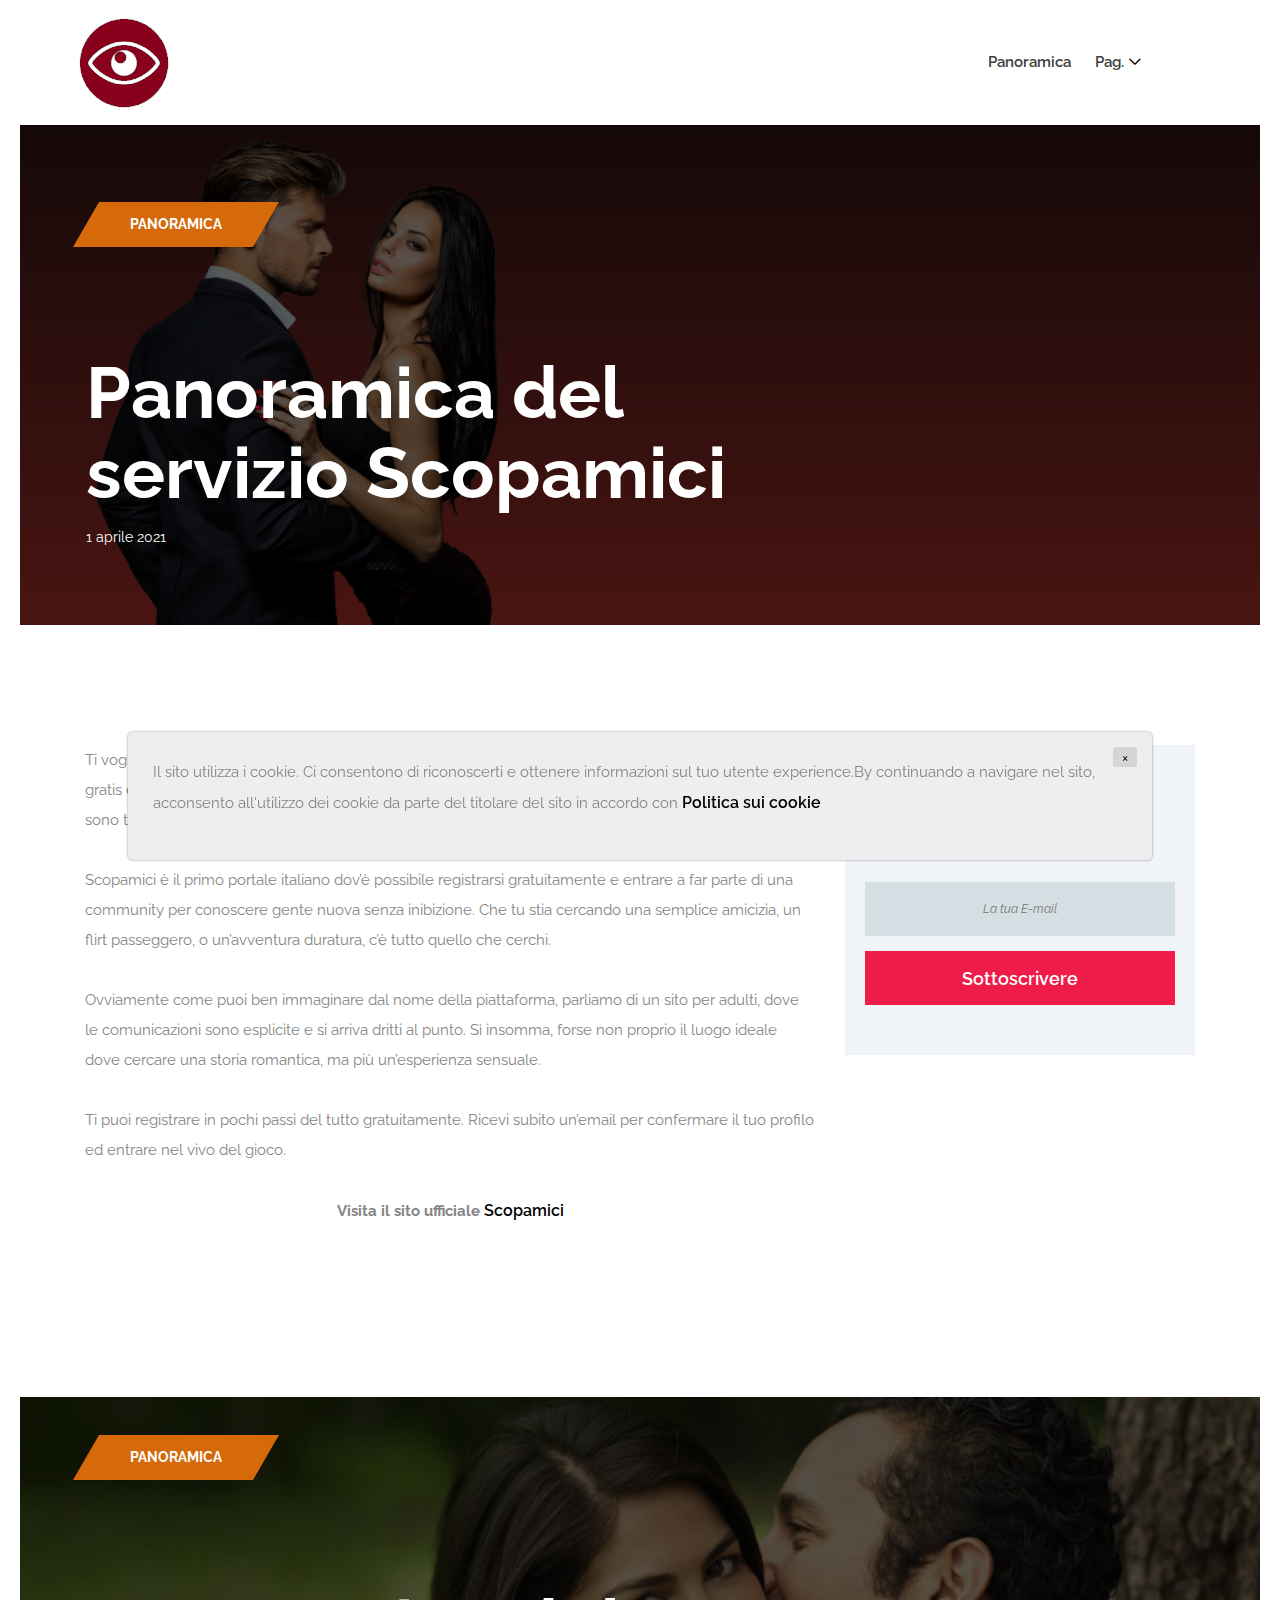
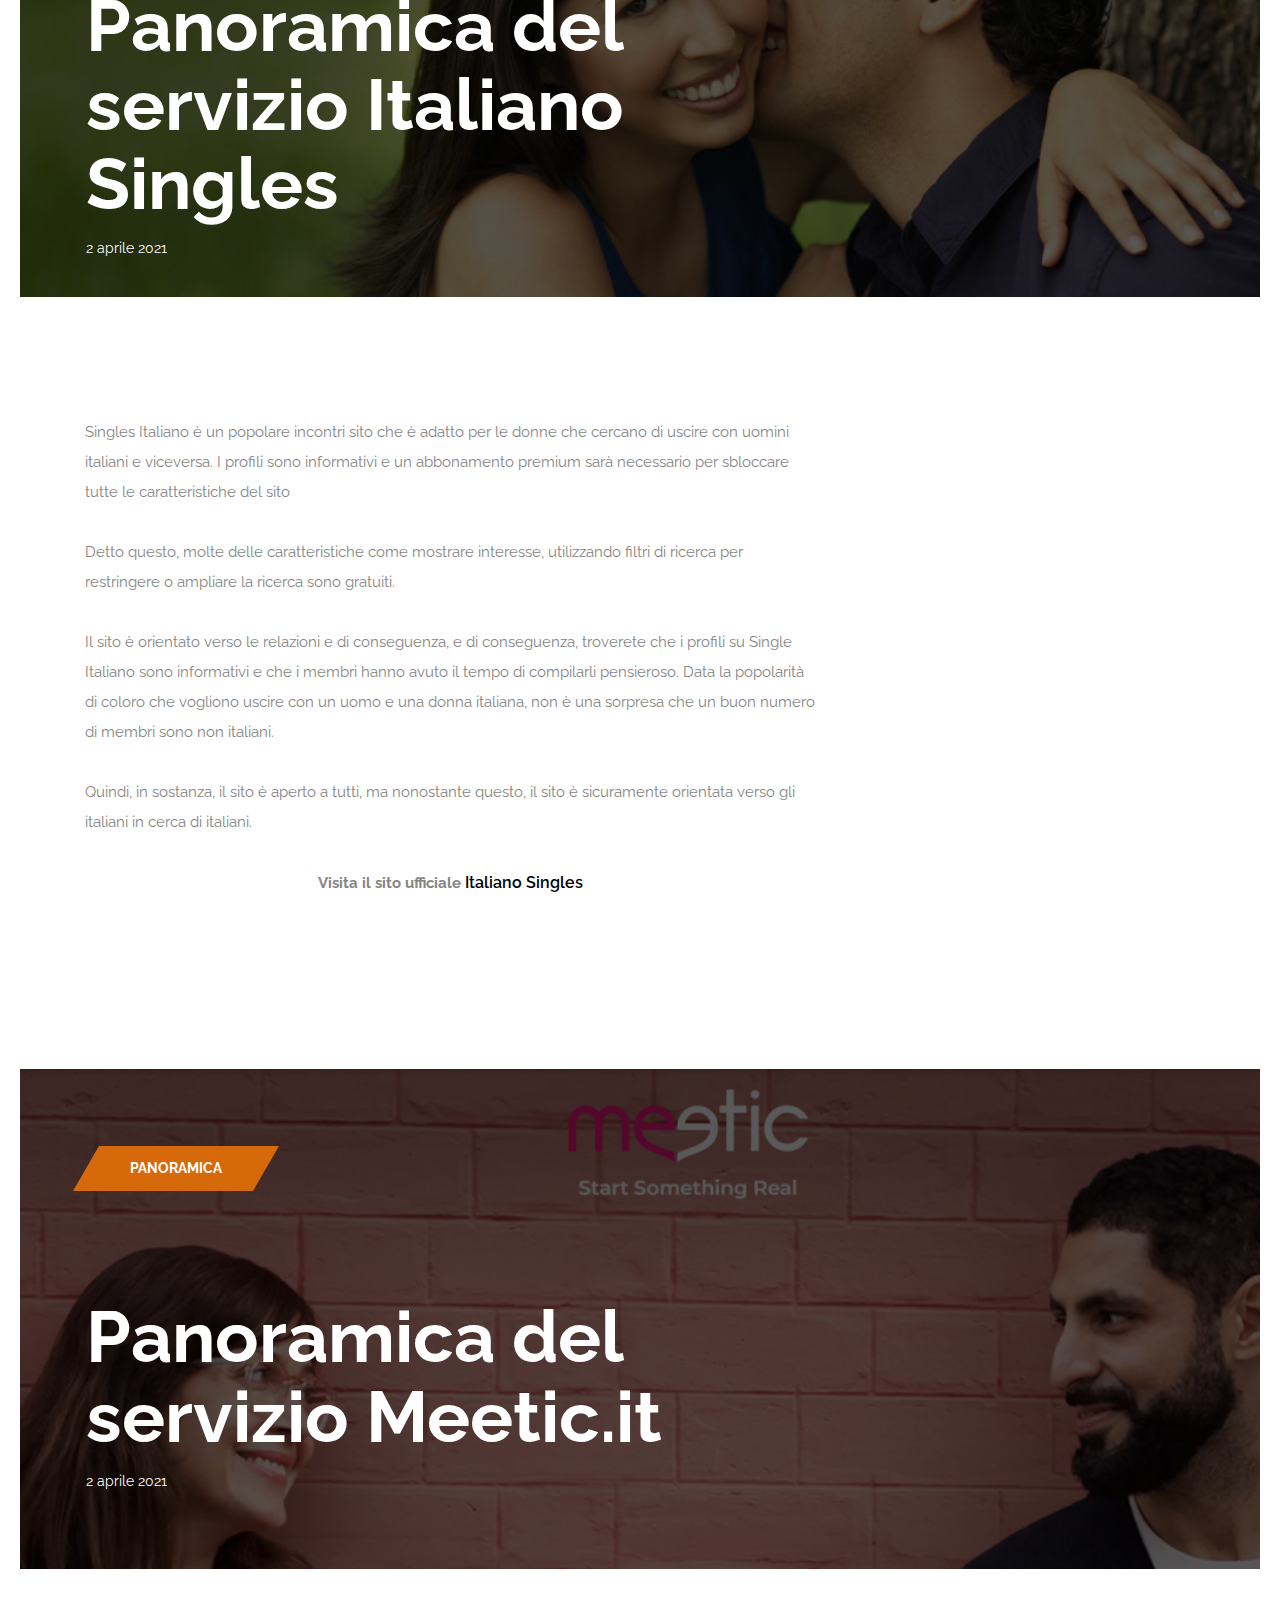
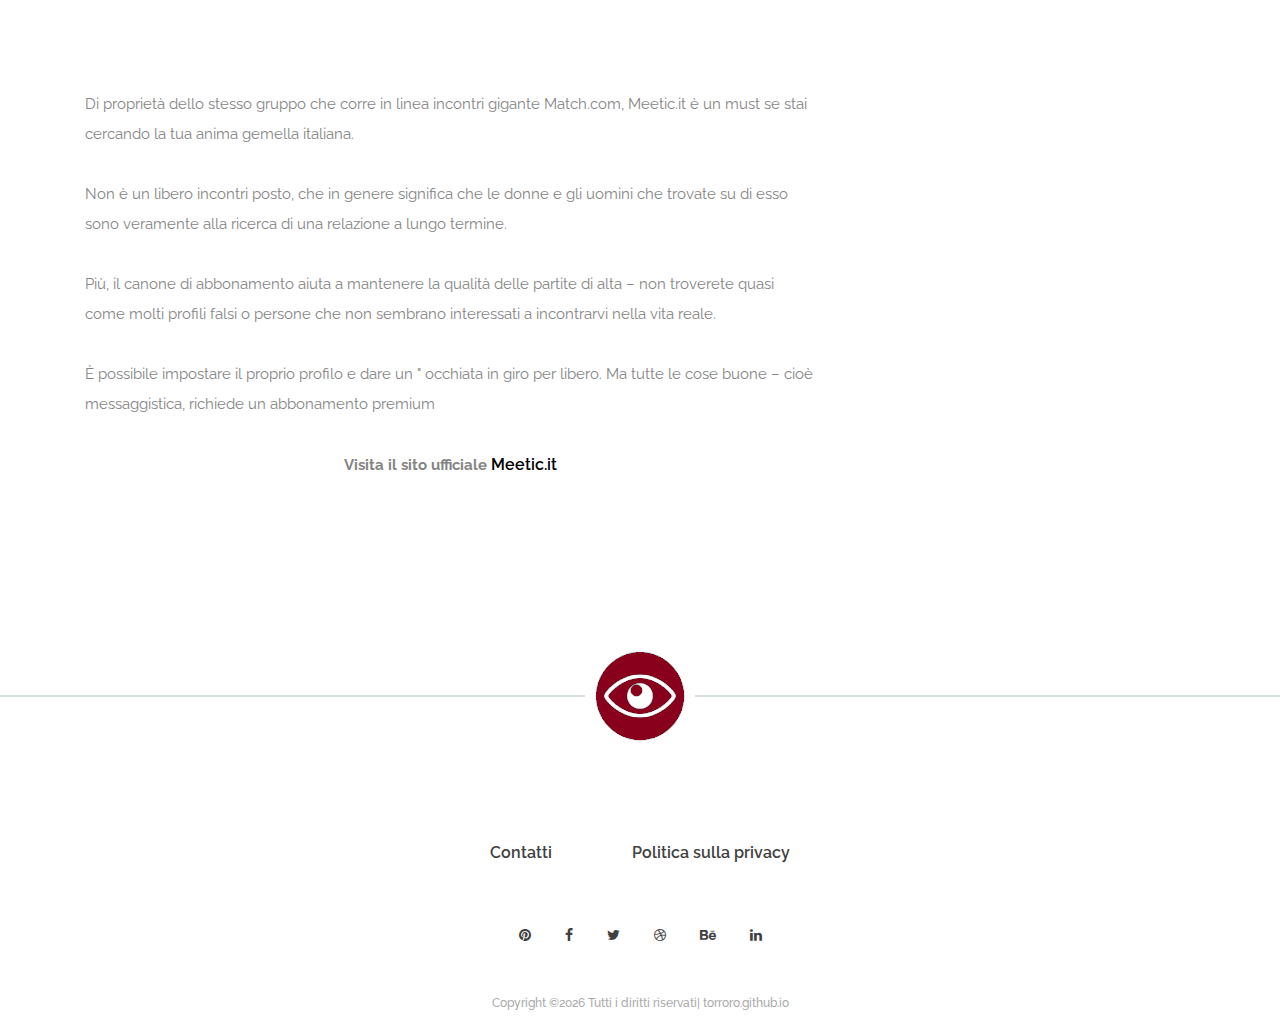
<file: index.html>
<!DOCTYPE html>
<html lang="it">

<head>
    <meta charset="UTF-8">
    <meta name="description" content="">
    <meta http-equiv="X-UA-Compatible" content="IE=edge">
    <meta name="viewport" content="width=device-width, initial-scale=1, shrink-to-fit=no">
	<meta name="keywords" content="sito di incontri, incontri online, trovare un partner, trovare una coppia, trovare l'amore, servizio di incontri">
    <!-- The above 4 meta tags *must* come first in the head; any other head content must come *after* these tags -->

    <!-- Title -->
    <title>Panoramica dei servizi di incontri</title>

    <!-- Favicon -->
    <link rel="icon" href="img/core-img/logo.png">

    <!-- Stylesheet -->
    <link rel="stylesheet" href="style.css">

</head>

<body>
    <!-- Preloader -->
    <div class="preloader d-flex align-items-center justify-content-center">
        <div class="lds-ellipsis">
            <div></div>
            <div></div>
            <div></div>
            <div></div>
        </div>
    </div>

    <!-- ##### Header Area Start ##### -->
    <header class="header-area">
        <!-- Navbar Area -->
        <div class="newsbox-main-menu">
            <div class="classy-nav-container breakpoint-off">
                <div class="container-fluid">
                    <!-- Menu -->
                    <nav class="classy-navbar justify-content-between" id="newsboxNav">

                        <!-- Nav brand -->
                        <a href="/"  class="nav-brand"><img src="img/core-img/logo.png" alt=""></a>

                        <!-- Navbar Toggler -->
                        <div class="classy-navbar-toggler">
                            <span class="navbarToggler"><span></span><span></span><span></span></span>
                        </div>

                        <!-- Menu -->
                        <div class="classy-menu">

                            <!-- Close Button -->
                            <div class="classycloseIcon">
                                <div class="cross-wrap"><span class="top"></span><span class="bottom"></span></div>
                            </div>

                                                       <!-- Nav Start -->
                            <div class="classynav">
                                <ul>
                                    
                                    <li><a href="/">Panoramica</a></li>
                                    <li><a href="/">Pag.</a>
                                        <ul class="dropdown">
                                            <li><a href="/">Panoramica</a></li>
                                            <li><a href="contact.html">Contatti</a></li>
											<li><a href="privacy.html">Politica sulla privacy</a></li>
                                        </ul>
                                    </li>
                                    
                                </ul>

                                <!-- Header Add Area -->
                                <div class="header-add-area">
                              
                                </div>
                            </div>
                            <!-- Nav End -->


                        </div>
                    </nav>
                </div>
            </div>
        </div>
    </header>
    <!-- ##### Header Area End ##### -->


    <!-- ##### Post Details Title Area Start ##### -->
    <div class="post-details-title-area bg-overlay clearfix" style="background-image: url(img/bg-img/scopamici.png)">
        <div class="container-fluid h-100">
            <div class="row h-100 align-items-center">
                <div class="col-12 col-lg-8">
                    <!-- Post Content -->
                    <div class="post-content">
                        <p class="tag"><span>Panoramica</span></p>
                        <p class="post-title">Panoramica del servizio Scopamici</p>
                        <div class="d-flex align-items-center">
                            <span class="post-date mr-30">1 aprile 2021</span>
                        </div>
                    </div>
                </div>
            </div>
        </div>
    </div>
    <!-- ##### Post Details Title Area End ##### -->


	
	<!-- ##### Post Details Area Start ##### -->
    <section class="post-news-area section-padding-100-0 mb-70">
        <div class="container">
            <div class="row justify-content-center">
                <!-- Post Details Content Area -->
                <div class="col-12 col-lg-8">
                    <div class="post-details-content mb-100">
                        <p>Ti voglio parlare di Scopamici: quali sono opinioni, commenti e recensioni? Scopriamo insieme a cos’è gratis e costi degli abbonamenti per sapere se vale la pena registrarsi o no. Di siti di incontri online ce ne sono tanti, ma non molti sono così diretti come quello di cui ti parlo oggi. Vediamo come funziona.</p>
                        <p>Scopamici è il primo portale italiano dov’è possibile registrarsi gratuitamente e entrare a far parte di una community per conoscere gente nuova senza inibizione. Che tu stia cercando una semplice amicizia, un flirt passeggero, o un’avventura duratura, c’è tutto quello che cerchi.</p>
                        <p>Ovviamente come puoi ben immaginare dal nome della piattaforma, parliamo di un sito per adulti, dove le comunicazioni sono esplicite e si arriva dritti al punto. Sì insomma, forse non proprio il luogo ideale dove cercare una storia romantica, ma più un’esperienza sensuale. </p>
                        <p>Ti puoi registrare in pochi passi del tutto gratuitamente. Ricevi subito un’email per confermare il tuo profilo ed entrare nel vivo del gioco.</p>
						<p style="text-align:center"><strong>Visita il sito ufficiale <a target="_blank" href="https://scopamici.com">Scopamici</a></strong></p>
                    </div>

                </div>

                <!-- Sidebar Widget -->
                <div class="col-12 col-sm-9 col-md-6 col-lg-4">
                    <div class="sidebar-area">

                        <!-- Newsletter Widget -->
                        <div class="single-widget-area newsletter-widget mb-30">
                            <h4>Iscriviti per gli aggiornamenti</h4>
                            <form>
                                <input type="email" name="nl-email" id="nlemail" placeholder="La tua E-mail">
                                <button class="btn newsbox-btn w-100">Sottoscrivere</button>
                            </form>
                        </div>



                    </div>
                </div>
            </div>
        </div>
    </section>

	
	<!-- ##### Post Details Title Area Start ##### -->
    <div class="post-details-title-area bg-overlay clearfix" style="background-image: url(img/bg-img/itsing.png); background-position-y: top">
        <div class="container-fluid h-100">
            <div class="row h-100 align-items-center">
                <div class="col-12 col-lg-8">
                    <!-- Post Content -->
                    <div class="post-content">
                        <p class="tag"><span>Panoramica</span></p>
                        <p class="post-title">Panoramica del servizio Italiano Singles</p>
                        <div class="d-flex align-items-center">
                            <span class="post-date mr-30">2 aprile 2021</span>
                        </div>
                    </div>
                </div>
            </div>
        </div>
    </div>
    <!-- ##### Post Details Title Area End ##### -->

    <!-- ##### Post Details Area Start ##### -->
    <section class="post-news-area section-padding-100-0 mb-70">
        <div class="container">
            <div class="row justify-content-center">
                <!-- Post Details Content Area -->
                <div class="col-12 col-lg-8">
                    <div class="post-details-content mb-100">
                        <p>Singles Italiano è un popolare incontri sito che è adatto per le donne che cercano di uscire con uomini italiani e viceversa. I profili sono informativi e un abbonamento premium sarà necessario per sbloccare tutte le caratteristiche del sito</p>
                        <p>Detto questo, molte delle caratteristiche come mostrare interesse, utilizzando filtri di ricerca per restringere o ampliare la ricerca sono gratuiti.</p>
                        <p>Il sito è orientato verso le relazioni e di conseguenza, e di conseguenza, troverete che i profili su Single Italiano sono informativi e che i membri hanno avuto il tempo di compilarli pensieroso. Data la popolarità di coloro che vogliono uscire con un uomo e una donna italiana, non è una sorpresa che un buon numero di membri sono non italiani.</p>
                        <p>Quindi, in sostanza, il sito è aperto a tutti, ma nonostante questo, il sito è sicuramente orientata verso gli italiani in cerca di italiani.</p>
						<p style="text-align:center"><strong>Visita il sito ufficiale <a target="_blank" href="https://italianosingles.com">Italiano Singles</a></strong></p>
                    </div>

                </div>

                <!-- Sidebar Widget -->
                <div class="col-12 col-sm-9 col-md-6 col-lg-4">
                    <div class="sidebar-area">
                    </div>
                </div>
            </div>
        </div>
    </section>
    <!-- ##### Post Details Area End ##### -->
	
	    <!-- ##### Post Details Area End ##### -->
<!-- ##### Post Details Title Area Start ##### -->
    <div class="post-details-title-area bg-overlay clearfix" style="background-image: url(img/bg-img/meetic.png); background-position-y: top">
        <div class="container-fluid h-100">
            <div class="row h-100 align-items-center">
                <div class="col-12 col-lg-8">
                    <!-- Post Content -->
                    <div class="post-content">
                        <p class="tag"><span>Panoramica</span></p>
                        <p class="post-title">Panoramica del servizio Meetic.it</p>
                        <div class="d-flex align-items-center">
                            <span class="post-date mr-30">2 aprile 2021</span>
                        </div>
                    </div>
                </div>
            </div>
        </div>
    </div>
    <!-- ##### Post Details Title Area End ##### -->
	
    <!-- ##### Post Details Area Start ##### -->
    <section class="post-news-area section-padding-100-0 mb-70">
        <div class="container">
            <div class="row justify-content-center">
                <!-- Post Details Content Area -->
                <div class="col-12 col-lg-8">
                    <div class="post-details-content mb-100">
                        <p>Di proprietà dello stesso gruppo che corre in linea incontri gigante Match.com, Meetic.it è un must se stai cercando la tua anima gemella italiana.</p>
                        <p>Non è un libero incontri posto, che in genere significa che le donne e gli uomini che trovate su di esso sono veramente alla ricerca di una relazione a lungo termine.</p>
                        <p>Più, il canone di abbonamento aiuta a mantenere la qualità delle partite di alta – non troverete quasi come molti profili falsi o persone che non sembrano interessati a incontrarvi nella vita reale. </p>
                        <p>È possibile impostare il proprio profilo e dare un " occhiata in giro per libero. Ma tutte le cose buone – cioè messaggistica, richiede un abbonamento premium</p>
						<p style="text-align:center"><strong>Visita il sito ufficiale <a target="_blank" href="https://meetic.it">Meetic.it</a></strong></p>
                    </div>

                </div>

                <!-- Sidebar Widget -->
                <div class="col-12 col-sm-9 col-md-6 col-lg-4">
                    <div class="sidebar-area">
                    </div>
                </div>
            </div>
        </div>
    </section>
    <!-- ##### Post Details Area End ##### -->

    <!-- ##### Footer Area Start ##### -->
    <footer class="footer-area">
        <!-- Footer Logo -->
        <div class="footer-logo mb-100">
            <a href="/"><img src="img/core-img/logo.png" alt=""></a>
        </div>
        <!-- Footer Content -->
        <div class="container">
            <div class="row">
                <div class="col-12">
                    <div class="footer-content text-center">
                        <!-- Footer Nav -->
                        <div class="footer-nav">
                            <ul>
                                <li><a href="contact.html">Contatti</a></li>
                                <li><a href="privacy.html">Politica sulla privacy</a></li>
                            </ul>
                        </div>
                        <!-- Social Info -->
                        <div class="footer-social-info">
                            <a href="/" data-toggle="tooltip" data-placement="top" title="pinterest"><i class="fa fa-pinterest" aria-hidden="true"></i></a>
                            <a href="/" data-toggle="tooltip" data-placement="top" title="facebook"><i class="fa fa-facebook" aria-hidden="true"></i></a>
                            <a href="/" data-toggle="tooltip" data-placement="top" title="twitter"><i class="fa fa-twitter" aria-hidden="true"></i></a>
                            <a href="/" data-toggle="tooltip" data-placement="top" title="dribbble"><i class="fa fa-dribbble" aria-hidden="true"></i></a>
                            <a href="/" data-toggle="tooltip" data-placement="top" title="behance"><i class="fa fa-behance" aria-hidden="true"></i></a>
                            <a href="/" data-toggle="tooltip" data-placement="top" title="linkedin"><i class="fa fa-linkedin" aria-hidden="true"></i></a>
                        </div>

                        
                        <!-- Copywrite Text -->
                        <p class="copywrite-text"><a>
<!-- Link back to Colorlib can't be removed. Template is licensed under CC BY 3.0. -->
Copyright &copy;<script>document.write(new Date().getFullYear());</script> Tutti i diritti riservati| torroro.github.io</a>
<!-- Link back to Colorlib can't be removed. Template is licensed under CC BY 3.0. --></p>
                    </div>
                </div>
            </div>
        </div>
    </footer>
    <!-- ##### Footer Area Start ##### -->

    <!-- ##### All Javascript Script ##### -->
    <!-- jQuery-2.2.4 js -->
    <script src="js/jquery/jquery-2.2.4.min.js"></script>
    <!-- Popper js -->
    <script src="js/bootstrap/popper.min.js"></script>
    <!-- Bootstrap js -->
    <script src="js/bootstrap/bootstrap.min.js"></script>
    <!-- All Plugins js -->
    <script src="js/plugins/plugins.js"></script>
    <!-- Active js -->
    <script src="js/active.js"></script>
	<div class='cookie-banner'>
		<p>
			Il sito utilizza i cookie. Ci consentono di riconoscerti e ottenere informazioni sul tuo utente experience.By continuando a navigare nel sito, acconsento all'utilizzo dei cookie da parte del titolare del sito in accordo con <a target="_blank" href="https://en.wikipedia.org/wiki/HTTP_cookie"> Politica sui cookie</a>
		</p>
		<button class='close-cookie'>&times;</button>
	</div>
	<script>
		window.onload = function() {
			$('.close-cookie').click(function () {
				$('.cookie-banner').fadeOut();
			})
		}
	</script>
	<script>
		let elems = document.querySelectorAll('.server-name');
		elems.forEach((elem) => {
			elem.innerHTML = window.location.hostname
		})
	</script>
</body>

</html>
</file>
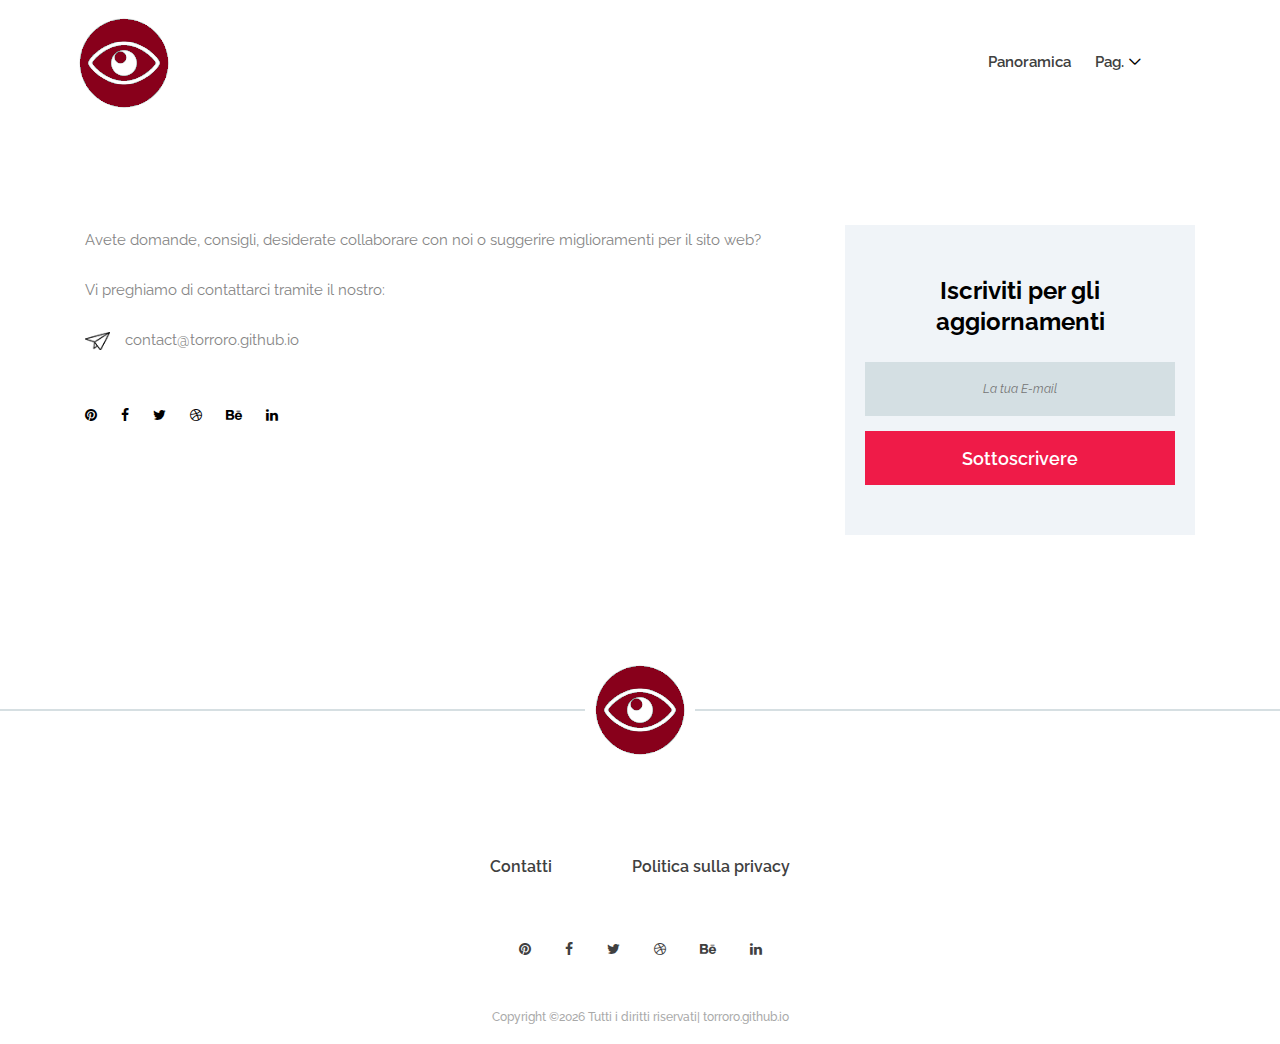
<file: contact.html>
<!DOCTYPE html>
<html lang="it">

<head>
    <meta charset="UTF-8">
    <meta name="description" content="">
    <meta http-equiv="X-UA-Compatible" content="IE=edge">
    <meta name="viewport" content="width=device-width, initial-scale=1, shrink-to-fit=no">
    <!-- The above 4 meta tags *must* come first in the head; any other head content must come *after* these tags -->

    <!-- Title -->
    <title>Contatti</title>

    <!-- Favicon -->
    <link rel="icon" href="img/core-img/logo.png">

    <!-- Stylesheet -->
    <link rel="stylesheet" href="style.css">

</head>

<body>
    <!-- Preloader -->
    <div class="preloader d-flex align-items-center justify-content-center">
        <div class="lds-ellipsis">
            <div></div>
            <div></div>
            <div></div>
            <div></div>
        </div>
    </div>

    <!-- ##### Header Area Start ##### -->
    <header class="header-area">
        <!-- Navbar Area -->
        <div class="newsbox-main-menu">
            <div class="classy-nav-container breakpoint-off">
                <div class="container-fluid">
                    <!-- Menu -->
                    <nav class="classy-navbar justify-content-between" id="newsboxNav">

                        <!-- Nav brand -->
                        <a href="/" class="nav-brand"><img src="img/core-img/logo.png" alt=""></a>

                        <!-- Navbar Toggler -->
                        <div class="classy-navbar-toggler">
                            <span class="navbarToggler"><span></span><span></span><span></span></span>
                        </div>

                        <!-- Menu -->
                        <div class="classy-menu">

                            <!-- Close Button -->
                            <div class="classycloseIcon">
                                <div class="cross-wrap"><span class="top"></span><span class="bottom"></span></div>
                            </div>

                            <!-- Nav Start -->
                            <div class="classynav">
                                <ul>
                                    
                                    <li><a href="/">Panoramica</a></li>
                                    <li><a href="/">Pag.</a>
                                        <ul class="dropdown">
                                            <li><a href="/">Panoramica</a></li>
                                            <li><a href="contact.html">Contatti</a></li>
											<li><a href="privacy.html">Politica sulla privacy</a></li>
                                        </ul>
                                    </li>
                                    
                                </ul>

                                <!-- Header Add Area -->
                                <div class="header-add-area">
                              
                                </div>
                            </div>
                            <!-- Nav End -->

                        </div>
                    </nav>
                </div>
            </div>
        </div>
    </header>
    <!-- ##### Header Area End ##### -->

    
    

    <!-- ##### Contact Area Start ##### -->
    <section class="contact-area section-padding-100">
        <div class="container">
            <div class="row justify-content-center">

                <div class="col-12 col-lg-8">
                    <div class="contact-content mb-100">


                        <!-- Single Contact Info -->
                        <div class="single-contact-info d-flex align-items-center">
                        <p>Avete domande, consigli, desiderate collaborare con noi o suggerire miglioramenti per il sito web?</p>
                        </div>

                        <!-- Single Contact Info -->
                        <div class="single-contact-info d-flex align-items-center">
                         <p>Vi preghiamo di contattarci tramite il nostro:</p>
                        </div>

                        <!-- Single Contact Info -->
                        <div class="single-contact-info d-flex align-items-center">
                            <div class="icon mr-15">
                                <img src="img/core-img/paper-plane.png" alt="">
                            </div>
                            <p>contact@torroro.github.io</p>
                        </div>

                        <!-- Contact Social Info -->
                        <div class="contact-social-info mt-50 mb-70">
                            <a href="/" data-toggle="tooltip" data-placement="top" title="Pinterest"><i class="fa fa-pinterest" aria-hidden="true"></i></a>
                            <a href="/" data-toggle="tooltip" data-placement="top" title="Facebook"><i class="fa fa-facebook" aria-hidden="true"></i></a>
                            <a href="/" data-toggle="tooltip" data-placement="top" title="Twitter"><i class="fa fa-twitter" aria-hidden="true"></i></a>
                            <a href="/" data-toggle="tooltip" data-placement="top" title="Dribbble"><i class="fa fa-dribbble" aria-hidden="true"></i></a>
                            <a href="/" data-toggle="tooltip" data-placement="top" title="Behance"><i class="fa fa-behance" aria-hidden="true"></i></a>
                            <a href="/" data-toggle="tooltip" data-placement="top" title="Linkedin"><i class="fa fa-linkedin" aria-hidden="true"></i></a>
                        </div>

                        

 

                    </div>
                </div>

                <div class="col-12 col-sm-9 col-md-6 col-lg-4">

                    <!-- Newsletter Widget -->
                     <div class="single-widget-area newsletter-widget mb-30">
                            <h4>Iscriviti per gli aggiornamenti</h4>
                            <form>
                                <input type="email" name="nl-email" id="nlemail" placeholder="La tua E-mail">
                                <button class="btn newsbox-btn w-100">Sottoscrivere</button>
                            </form>
                        </div>

                    <!-- Add Widget -->
                    

                </div>
            </div>
        </div>
    </section>
    <!-- ##### Contact Area End ##### -->

    <!-- ##### Footer Area Start ##### -->
    <footer class="footer-area">
        <!-- Footer Logo -->
        <div class="footer-logo mb-100">
            <a href="/"><img src="img/core-img/logo.png" alt=""></a>
        </div>
        <!-- Footer Content -->
        <div class="container">
            <div class="row">
                <div class="col-12">
                    <div class="footer-content text-center">
                        <!-- Footer Nav -->
                        <div class="footer-nav">
                            <ul>
                                <li><a href="contact.html">Contatti</a></li>
                                <li><a href="privacy.html">Politica sulla privacy</a></li>
                            </ul>
                        </div>
                        <!-- Social Info -->
                        <div class="footer-social-info">
                            <a href="/" data-toggle="tooltip" data-placement="top" title="pinterest"><i class="fa fa-pinterest" aria-hidden="true"></i></a>
                            <a href="/" data-toggle="tooltip" data-placement="top" title="facebook"><i class="fa fa-facebook" aria-hidden="true"></i></a>
                            <a href="/" data-toggle="tooltip" data-placement="top" title="twitter"><i class="fa fa-twitter" aria-hidden="true"></i></a>
                            <a href="/" data-toggle="tooltip" data-placement="top" title="dribbble"><i class="fa fa-dribbble" aria-hidden="true"></i></a>
                            <a href="/" data-toggle="tooltip" data-placement="top" title="behance"><i class="fa fa-behance" aria-hidden="true"></i></a>
                            <a href="/" data-toggle="tooltip" data-placement="top" title="linkedin"><i class="fa fa-linkedin" aria-hidden="true"></i></a>
                        </div>

                        
                        <!-- Copywrite Text -->
                        <p class="copywrite-text"><a>
<!-- Link back to Colorlib can't be removed. Template is licensed under CC BY 3.0. -->
Copyright &copy;<script>document.write(new Date().getFullYear());</script> Tutti i diritti riservati| torroro.github.io</a>
<!-- Link back to Colorlib can't be removed. Template is licensed under CC BY 3.0. --></p>
                    </div>
                </div>
            </div>
        </div>
    </footer>
    <!-- ##### Footer Area Start ##### -->

    <!-- ##### All Javascript Script ##### -->
    <!-- jQuery-2.2.4 js -->
    <script src="js/jquery/jquery-2.2.4.min.js"></script>
    <!-- Popper js -->
    <script src="js/bootstrap/popper.min.js"></script>
    <!-- Bootstrap js -->
    <script src="js/bootstrap/bootstrap.min.js"></script>
    <!-- All Plugins js -->
    <script src="js/plugins/plugins.js"></script>
    <!-- Active js -->
    <script src="js/active.js"></script>
</body>

</html>
</file>
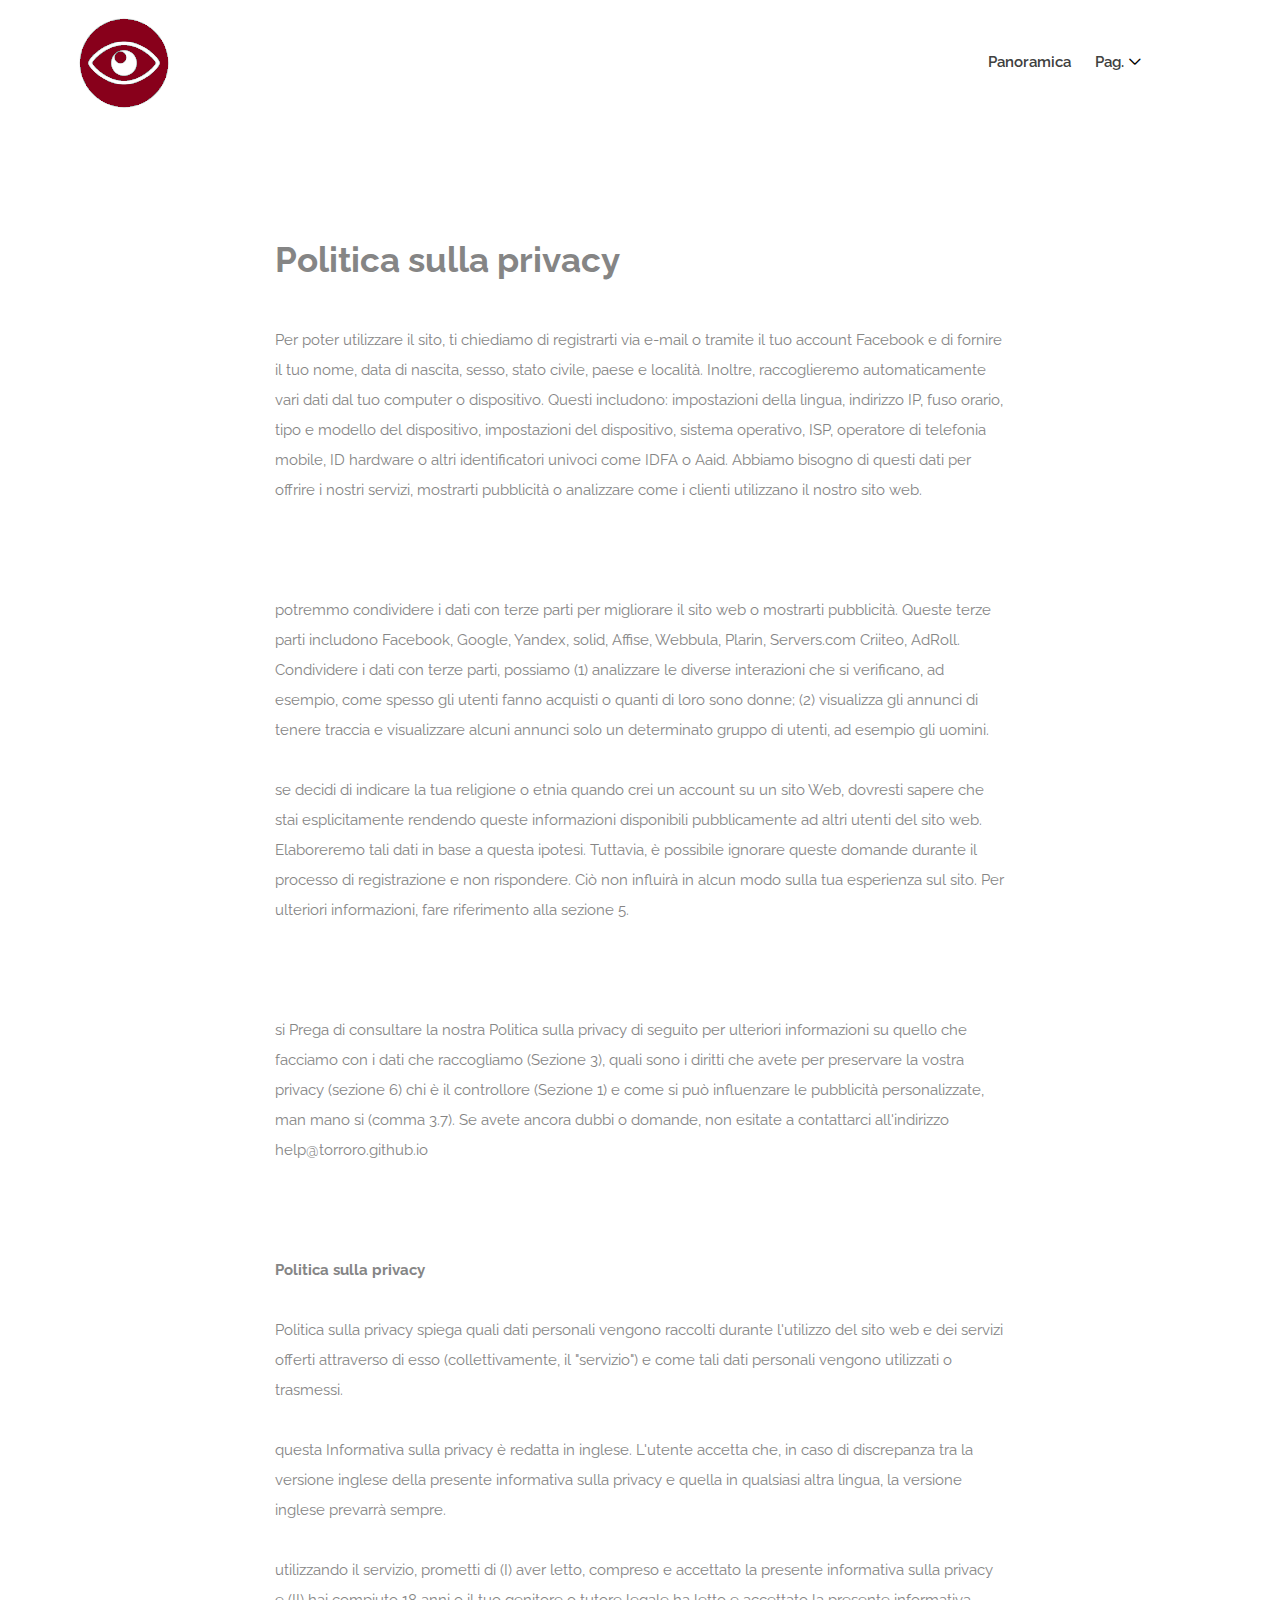
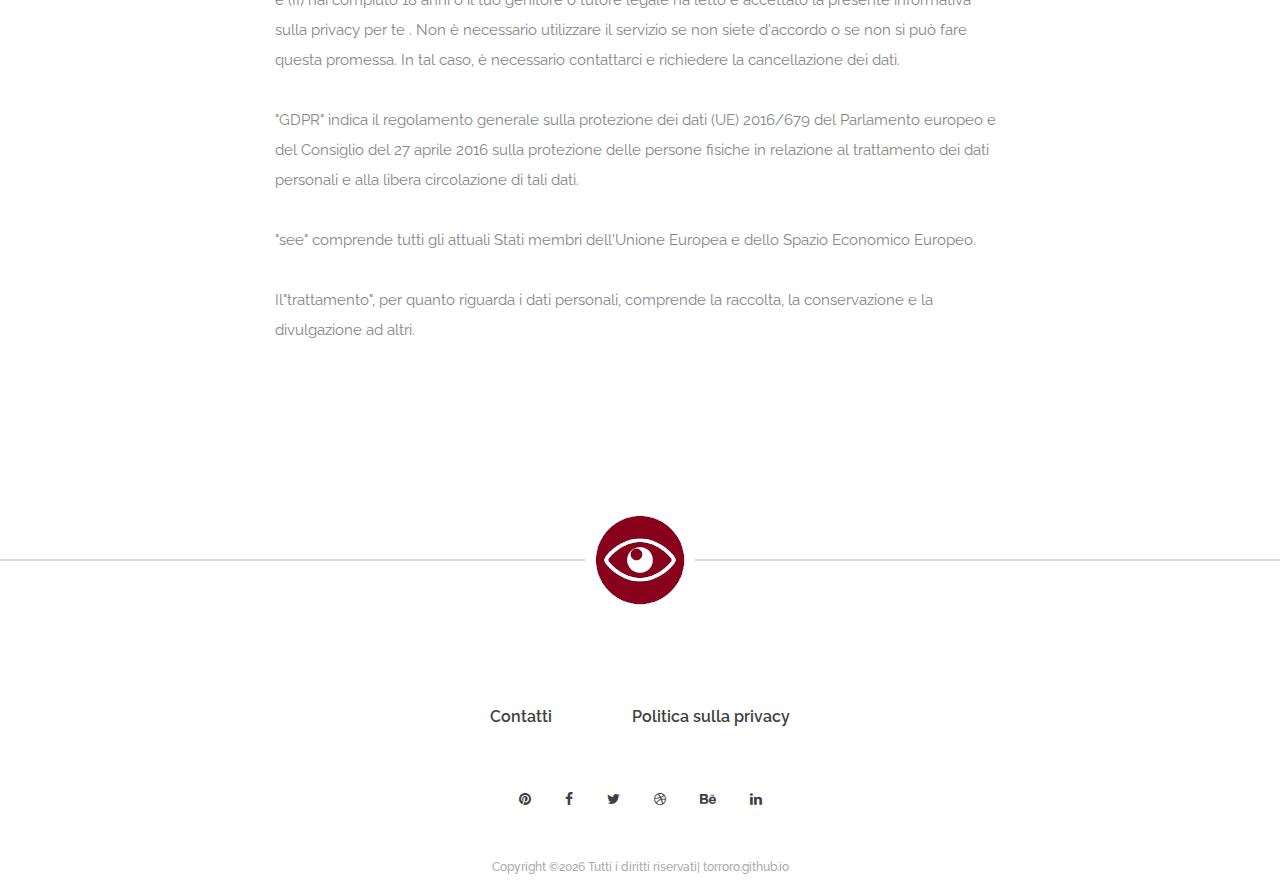
<file: privacy.html>
<!DOCTYPE html>
<html lang="it">

<head>
    <meta charset="UTF-8">
    <meta name="description" content="">
    <meta http-equiv="X-UA-Compatible" content="IE=edge">
    <meta name="viewport" content="width=device-width, initial-scale=1, shrink-to-fit=no">
    <!-- The above 4 meta tags *must* come first in the head; any other head content must come *after* these tags -->

    <!-- Title -->
    <title>Politica sulla privacy</title>

    <!-- Favicon -->
    <link rel="icon" href="img/core-img/logo.png">

    <!-- Stylesheet -->
    <link rel="stylesheet" href="style.css">

</head>

<body>
    <!-- Preloader -->
    <div class="preloader d-flex align-items-center justify-content-center">
        <div class="lds-ellipsis">
            <div></div>
            <div></div>
            <div></div>
            <div></div>
        </div>
    </div>

    <!-- ##### Header Area Start ##### -->
    <header class="header-area">
        <!-- Navbar Area -->
        <div class="newsbox-main-menu">
            <div class="classy-nav-container breakpoint-off">
                <div class="container-fluid">
                    <!-- Menu -->
                    <nav class="classy-navbar justify-content-between" id="newsboxNav">

                        <!-- Nav brand -->
                        <a href="/" class="nav-brand"><img src="img/core-img/logo.png" alt=""></a>

                        <!-- Navbar Toggler -->
                        <div class="classy-navbar-toggler">
                            <span class="navbarToggler"><span></span><span></span><span></span></span>
                        </div>

                        <!-- Menu -->
                        <div class="classy-menu">

                            <!-- Close Button -->
                            <div class="classycloseIcon">
                                <div class="cross-wrap"><span class="top"></span><span class="bottom"></span></div>
                            </div>

                                                       <!-- Nav Start -->
                            <div class="classynav">
                                <ul>
                                    
                                    <li><a href="/">Panoramica</a></li>
                                    <li><a href="/">Pag.</a>
                                        <ul class="dropdown">
                                            <li><a href="/">Panoramica</a></li>
                                            <li><a href="contact.html">Contatti</a></li>
											<li><a href="privacy.html">Politica sulla privacy</a></li>
                                        </ul>
                                    </li>
                                    
                                </ul>

                                <!-- Header Add Area -->
                                <div class="header-add-area">
                              
                                </div>
                            </div>
                            <!-- Nav End -->


                        </div>
                    </nav>
                </div>
            </div>
        </div>
    </header>
    <!-- ##### Header Area End ##### -->




    <!-- ##### Post Details Area Start ##### -->
    <section class="post-news-area section-padding-100-0 mb-70">
        <div class="container">
            <div class="row justify-content-center">
                <!-- Post Details Content Area -->
                <div class="col-12 col-lg-8">
                    <div class="post-details-content mb-100">
					<p style="font-size:35px"><strong>Politica sulla privacy</strong>
                        <p> Per poter utilizzare il sito, ti chiediamo di registrarti via e-mail o tramite il tuo account Facebook e di fornire il tuo nome, data di nascita, sesso, stato civile, paese e località. Inoltre, raccoglieremo automaticamente vari dati dal tuo computer o dispositivo. Questi includono: impostazioni della lingua, indirizzo IP, fuso orario, tipo e modello del dispositivo, impostazioni del dispositivo, sistema operativo, ISP, operatore di telefonia mobile, ID hardware o altri identificatori univoci come IDFA o Aaid. Abbiamo bisogno di questi dati per offrire i nostri servizi, mostrarti pubblicità o analizzare come i clienti utilizzano il nostro sito web.
</p>
<p><br>
</p>
<p> potremmo condividere i dati con terze parti per migliorare il sito web o mostrarti pubblicità. Queste terze parti includono Facebook, Google, Yandex, solid, Affise, Webbula, Plarin, Servers.com Criiteo, AdRoll. Condividere i dati con terze parti, possiamo (1) analizzare le diverse interazioni che si verificano, ad esempio, come spesso gli utenti fanno acquisti o quanti di loro sono donne; (2) visualizza gli annunci di tenere traccia e visualizzare alcuni annunci solo un determinato gruppo di utenti, ad esempio gli uomini.
</p>
<p>
</p>
<p>se decidi di indicare la tua religione o etnia quando crei un account su un sito Web, dovresti sapere che stai esplicitamente rendendo queste informazioni disponibili pubblicamente ad altri utenti del sito web. Elaboreremo tali dati in base a questa ipotesi. Tuttavia, è possibile ignorare queste domande durante il processo di registrazione e non rispondere. Ciò non influirà in alcun modo sulla tua esperienza sul sito. Per ulteriori informazioni, fare riferimento alla sezione 5.
</p>
<p><br>
</p>
<p>si Prega di consultare la nostra Politica sulla privacy di seguito per ulteriori informazioni su quello che facciamo con i dati che raccogliamo (Sezione 3), quali sono i diritti che avete per preservare la vostra privacy (sezione 6) chi è il controllore (Sezione 1) e come si può influenzare le pubblicità personalizzate, man mano si (comma 3.7). Se avete ancora dubbi o domande, non esitate a contattarci all'indirizzo help@torroro.github.io
</p>
<p><br>
</p>
<p><strong>Politica sulla privacy</strong>
</p>
<p>Politica sulla privacy spiega quali dati personali vengono raccolti durante l'utilizzo del sito web e dei servizi offerti attraverso di esso (collettivamente, il "servizio") e come tali dati personali vengono utilizzati o trasmessi.
</p>
<p>questa Informativa sulla privacy è redatta in inglese. L'utente accetta che, in caso di discrepanza tra la versione inglese della presente informativa sulla privacy e quella in qualsiasi altra lingua, la versione inglese prevarrà sempre.
</p>
<p>utilizzando il servizio, prometti di (I) aver letto, compreso e accettato la presente informativa sulla privacy e (II) hai compiuto 18 anni o il tuo genitore o tutore legale ha letto e accettato la presente informativa sulla privacy per te . Non è necessario utilizzare il servizio se non siete d'accordo o se non si può fare questa promessa. In tal caso, è necessario contattarci e richiedere la cancellazione dei dati.
</p>
<p>"GDPR" indica il regolamento generale sulla protezione dei dati (UE) 2016/679 del Parlamento europeo e del Consiglio del 27 aprile 2016 sulla protezione delle persone fisiche in relazione al trattamento dei dati personali e alla libera circolazione di tali dati.
</p>
<p>"see" comprende tutti gli attuali Stati membri dell'Unione Europea e dello Spazio Economico Europeo.
</p>
<p>Il"trattamento", per quanto riguarda i dati personali, comprende la raccolta, la conservazione e la divulgazione ad altri.
</p>
                      </div>
					  

                </div>

                
            </div>
        </div>
    </section>
    <!-- ##### Post Details Area End ##### -->

    <!-- ##### Footer Area Start ##### -->
    <footer class="footer-area">
        <!-- Footer Logo -->
        <div class="footer-logo mb-100">
            <a href="/"><img src="img/core-img/logo.png" alt=""></a>
        </div>
        <!-- Footer Content -->
        <div class="container">
            <div class="row">
                <div class="col-12">
                    <div class="footer-content text-center">
                        <!-- Footer Nav -->
                        <div class="footer-nav">
                            <ul>
                                <li><a href="contact.html">Contatti</a></li>
                                <li><a href="privacy.html">Politica sulla privacy</a></li>
                            </ul>
                        </div>
                        <!-- Social Info -->
                        <div class="footer-social-info">
                            <a href="/" data-toggle="tooltip" data-placement="top" title="pinterest"><i class="fa fa-pinterest" aria-hidden="true"></i></a>
                            <a href="/" data-toggle="tooltip" data-placement="top" title="facebook"><i class="fa fa-facebook" aria-hidden="true"></i></a>
                            <a href="/" data-toggle="tooltip" data-placement="top" title="twitter"><i class="fa fa-twitter" aria-hidden="true"></i></a>
                            <a href="/" data-toggle="tooltip" data-placement="top" title="dribbble"><i class="fa fa-dribbble" aria-hidden="true"></i></a>
                            <a href="/" data-toggle="tooltip" data-placement="top" title="behance"><i class="fa fa-behance" aria-hidden="true"></i></a>
                            <a href="/" data-toggle="tooltip" data-placement="top" title="linkedin"><i class="fa fa-linkedin" aria-hidden="true"></i></a>
                        </div>

                        
                        <!-- Copywrite Text -->
                        <p class="copywrite-text"><a>
<!-- Link back to Colorlib can't be removed. Template is licensed under CC BY 3.0. -->
Copyright &copy;<script>document.write(new Date().getFullYear());</script> Tutti i diritti riservati| torroro.github.io</a>
<!-- Link back to Colorlib can't be removed. Template is licensed under CC BY 3.0. --></p>
                    </div>
                </div>
            </div>
        </div>
    </footer>
    <!-- ##### Footer Area Start ##### -->

    <!-- ##### All Javascript Script ##### -->
    <!-- jQuery-2.2.4 js -->
    <script src="js/jquery/jquery-2.2.4.min.js"></script>
    <!-- Popper js -->
    <script src="js/bootstrap/popper.min.js"></script>
    <!-- Bootstrap js -->
    <script src="js/bootstrap/bootstrap.min.js"></script>
    <!-- All Plugins js -->
    <script src="js/plugins/plugins.js"></script>
    <!-- Active js -->
    <script src="js/active.js"></script>
</body>

</html>
</file>
<file: style.css>
/* [Master Stylesheet - v1.0] */
/* :: 1.0 Import Fonts */
@import url("https://fonts.googleapis.com/css?family=Raleway:200,300,400,500,600,700,800,900");
/* :: 2.0 Import All CSS */
@import url(css/bootstrap.min.css);
@import url(css/classy-nav.css);
@import url(css/owl.carousel.min.css);
@import url(css/animate.css);
@import url(css/magnific-popup.css);
@import url(css/font-awesome.min.css);
/* :: 3.0 Base CSS */
* {
  margin: 0;
  padding: 0; }

body {
  font-family: "Raleway", sans-serif;
  font-size: 14px; }

h1,
h2,
h3,
h4,
h5,
h6 {
  font-family: "Raleway", sans-serif;
  color: #000000;
  line-height: 1.3;
  font-weight: 700; }

p {
  font-family: "Raleway", sans-serif;
  color: #858585;
  font-size: 15px;
  line-height: 2;
  font-weight: 400; }

a,
a:hover,
a:focus {
  -webkit-transition-duration: 500ms;
  transition-duration: 500ms;
  text-decoration: none;
  outline: 0 solid transparent;
  color: #000000;
  font-weight: 600;
  font-size: 16px;
  font-family: "Raleway", sans-serif; }

ul,
ol {
  margin: 0; }
  ul li,
  ol li {
    list-style: none; }

img {
  height: auto;
  max-width: 100%; }

/* :: 3.1.0 Spacing */
.mt-15 {
  margin-top: 15px !important; }

.mt-30 {
  margin-top: 30px !important; }

.mt-50 {
  margin-top: 50px !important; }

.mt-70 {
  margin-top: 70px !important; }

.mt-100 {
  margin-top: 100px !important; }

.mb-15 {
  margin-bottom: 15px !important; }

.mb-30 {
  margin-bottom: 30px !important; }

.mb-50 {
  margin-bottom: 50px !important; }

.mb-70 {
  margin-bottom: 70px !important; }

.mb-100 {
  margin-bottom: 100px !important; }

.ml-15 {
  margin-left: 15px !important; }

.ml-30 {
  margin-left: 30px !important; }

.ml-50 {
  margin-left: 50px !important; }

.mr-15 {
  margin-right: 15px !important; }

.mr-30 {
  margin-right: 30px !important; }

.mr-50 {
  margin-right: 50px !important; }

/* :: 3.2.0 Height */
.height-400 {
  height: 400px !important; }

.height-500 {
  height: 500px !important; }

.height-600 {
  height: 600px !important; }

.height-700 {
  height: 700px !important; }

.height-800 {
  height: 800px !important; }

/* :: 3.3.0 Section Padding */
.section-padding-100 {
  padding-top: 100px;
  padding-bottom: 100px; }

.section-padding-100-0 {
  padding-top: 100px;
  padding-bottom: 0; }

.section-padding-0-100 {
  padding-top: 0;
  padding-bottom: 100px; }

.section-padding-100-70 {
  padding-top: 100px;
  padding-bottom: 70px; }

/* :: 3.4.0 Preloader */
.preloader {
  background-color: #ffffff;
  width: 100%;
  height: 100%;
  position: fixed;
  top: 0;
  left: 0;
  right: 0;
  z-index: 99999; }
  .preloader .lds-ellipsis {
    display: inline-block;
    position: relative;
    width: 64px;
    height: 64px; }
    .preloader .lds-ellipsis div {
      position: absolute;
      top: 27px;
      width: 11px;
      height: 11px;
      border-radius: 50%;
      background: #000000;
      animation-timing-function: cubic-bezier(0, 1, 1, 0); }
      .preloader .lds-ellipsis div:nth-child(1) {
        left: 6px;
        -webkit-animation: lds-ellipsis1 0.6s infinite;
        animation: lds-ellipsis1 0.6s infinite; }
      .preloader .lds-ellipsis div:nth-child(2) {
        left: 6px;
        -webkit-animation: lds-ellipsis2 0.6s infinite;
        animation: lds-ellipsis2 0.6s infinite; }
      .preloader .lds-ellipsis div:nth-child(3) {
        left: 26px;
        -webkit-animation: lds-ellipsis2 0.6s infinite;
        animation: lds-ellipsis2 0.6s infinite; }
      .preloader .lds-ellipsis div:nth-child(4) {
        left: 45px;
        -webkit-animation: lds-ellipsis3 0.6s infinite;
        animation: lds-ellipsis3 0.6s infinite; }

@-webkit-keyframes lds-ellipsis1 {
  0% {
    -webkit-transform: scale(0);
    transform: scale(0); }
  100% {
    -webkit-transform: scale(1);
    transform: scale(1); } }
@keyframes lds-ellipsis1 {
  0% {
    -webkit-transform: scale(0);
    transform: scale(0); }
  100% {
    -webkit-transform: scale(1);
    transform: scale(1); } }
@-webkit-keyframes lds-ellipsis3 {
  0% {
    -webkit-transform: scale(1);
    transform: scale(1); }
  100% {
    -webkit-transform: scale(0);
    transform: scale(0); } }
@keyframes lds-ellipsis3 {
  0% {
    -webkit-transform: scale(1);
    transform: scale(1); }
  100% {
    -webkit-transform: scale(0);
    transform: scale(0); } }
@-webkit-keyframes lds-ellipsis2 {
  0% {
    -webkit-transform: translate(0, 0);
    transform: translate(0, 0); }
  100% {
    -webkit-transform: translate(19px, 0);
    transform: translate(19px, 0); } }
@keyframes lds-ellipsis2 {
  0% {
    -webkit-transform: translate(0, 0);
    transform: translate(0, 0); }
  100% {
    -webkit-transform: translate(19px, 0);
    transform: translate(19px, 0); } }
/* :: 3.5.0 Miscellaneous */
.tooltip-inner {
  background-color: #ef1b48; }

.tooltip .arrow::before {
  border-top-color: #ef1b48; }

.bg-img {
  background-position: center center;
  background-size: cover;
  background-repeat: no-repeat; }

.bg-white {
  background-color: #ffffff !important; }

.bg-dark {
  background-color: #000000 !important; }

.bg-transparent {
  background-color: transparent !important; }

.bg-gray {
  background-color: #f0f4f8; }

.font-bold {
  font-weight: 700; }

.font-light {
  font-weight: 300; }

.bg-overlay {
  position: relative;
  z-index: 2;
  background-position: center center;
  background-size: cover; }
  .bg-overlay::after {
    background-color: rgba(0, 0, 0, 0.35);
    position: absolute;
    z-index: -1;
    top: 0;
    left: 0;
    width: 100%;
    height: 100%;
    content: ""; }

.bg-fixed {
  background-attachment: fixed !important; }

/* :: 3.6.0 ScrollUp */
#scrollUp {
  background-color: #000000;
  border-radius: 0;
  bottom: 50px;
  color: #ffffff;
  font-size: 24px;
  height: 40px;
  line-height: 40px;
  right: 50px;
  text-align: center;
  width: 40px;
  -webkit-transition-duration: 500ms;
  transition-duration: 500ms;
  box-shadow: 0 1px 5px 2px rgba(0, 0, 0, 0.15); }
  @media only screen and (max-width: 767px) {
    #scrollUp {
      right: 30px;
      bottom: 30px; } }
  #scrollUp:hover {
    background-color: #ef1b48;
    color: #ffffff; }

/* :: 3.7.0 Newsbox Button */
.newsbox-btn {
  background-color: #ef1b48;
  -webkit-transition-duration: 500ms;
  transition-duration: 500ms;
  position: relative;
  z-index: 1;
  display: inline-block;
  min-width: 170px;
  height: 54px;
  color: #ffffff;
  border-radius: 0;
  padding: 0 30px;
  font-size: 18px;
  line-height: 54px;
  font-weight: 600;
  text-transform: capitalize; }
  .newsbox-btn:hover, .newsbox-btn:focus {
    font-size: 18px;
    font-weight: 600;
    background-color: #000000;
    color: #ffffff; }
  .newsbox-btn.btn-2 {
    background-color: #2f2f2f;
    color: #ffffff; }
    .newsbox-btn.btn-2:hover, .newsbox-btn.btn-2:focus {
      background-color: #ef1b48;
      color: #ffffff; }
  .newsbox-btn.btn-3 {
    background-color: #0b87d6;
    color: #ffffff; }
    .newsbox-btn.btn-3:hover, .newsbox-btn.btn-3:focus {
      background-color: #ef1b48;
      color: #ffffff; }

/* :: 4.0 Header Area CSS */
.header-area {
  position: relative;
  z-index: 1000;
  width: 100%; }
  .header-area .newsbox-main-menu {
    position: relative;
    width: 100%;
    height: 125px;
    padding: 0 5%; }
    @media only screen and (max-width: 767px) {
      .header-area .newsbox-main-menu {
        height: 90px; } }
    .header-area .newsbox-main-menu .classy-navbar {
      height: 125px;
      padding: 0; }
      @media only screen and (max-width: 767px) {
        .header-area .newsbox-main-menu .classy-navbar {
          height: 90px; } }
      .header-area .newsbox-main-menu .classy-navbar .nav-brand {
        max-width: 160px;
        margin-right: 30px; }
        @media only screen and (min-width: 992px) and (max-width: 1199px) {
          .header-area .newsbox-main-menu .classy-navbar .nav-brand {
            max-width: 130px;
            margin-right: 20px; } }
        @media only screen and (max-width: 767px) {
          .header-area .newsbox-main-menu .classy-navbar .nav-brand {
            max-width: 120px; } }
      .header-area .newsbox-main-menu .classy-navbar .classynav ul li a {
        font-weight: 600;
        text-transform: capitalize;
        font-size: 15px;
        padding: 0 10px;
        color: #404040; }
        .header-area .newsbox-main-menu .classy-navbar .classynav ul li a:hover, .header-area .newsbox-main-menu .classy-navbar .classynav ul li a:focus {
          color: #ef1b48; }
        @media only screen and (min-width: 992px) and (max-width: 1199px) {
          .header-area .newsbox-main-menu .classy-navbar .classynav ul li a {
            font-size: 13px;
            padding: 0 10px; } }
      .header-area .newsbox-main-menu .classy-navbar .classynav ul li ul li a {
        color: #404040;
        font-size: 14px; }
    .header-area .newsbox-main-menu .header-add-area {
      position: relative;
      z-index: 1;
      margin-left: 50px; }
      @media only screen and (min-width: 992px) and (max-width: 1199px) {
        .header-area .newsbox-main-menu .header-add-area {
          margin-left: 20px;
          max-width: 250px; } }
      @media only screen and (min-width: 768px) and (max-width: 991px) {
        .header-area .newsbox-main-menu .header-add-area {
          margin-left: 0;
          margin-top: 15px; } }
      @media only screen and (max-width: 767px) {
        .header-area .newsbox-main-menu .header-add-area {
          margin-left: 0;
          margin-top: 15px; } }

/* :: 5.0 Breaking News Area CSS */
.breaking-news-area {
  position: relative;
  z-index: 1;
  padding: 35px 4%;
  background-color: #f0f4f8;
  margin: 0 20px 20px; }
  @media only screen and (min-width: 992px) and (max-width: 1199px) {
    .breaking-news-area {
      padding: 20px 1%; } }
  @media only screen and (min-width: 768px) and (max-width: 991px) {
    .breaking-news-area {
      padding: 20px 1%; } }
  @media only screen and (max-width: 767px) {
    .breaking-news-area {
      padding: 20px 1%; } }
  .breaking-news-area .breaking-news-ticker {
    position: relative;
    z-index: 1; }
    .breaking-news-area .breaking-news-ticker .title {
      -webkit-box-flex: 0;
      -ms-flex: 0 0 180px;
      flex: 0 0 180px;
      max-width: 180px;
      width: 180px;
      background-color: #ef1b48;
      height: 55px; }
      @media only screen and (min-width: 768px) and (max-width: 991px) {
        .breaking-news-area .breaking-news-ticker .title {
          -webkit-box-flex: 0;
          -ms-flex: 0 0 150px;
          flex: 0 0 150px;
          max-width: 150px;
          width: 150px; } }
      @media only screen and (max-width: 767px) {
        .breaking-news-area .breaking-news-ticker .title {
          -webkit-box-flex: 0;
          -ms-flex: 0 0 70px;
          flex: 0 0 70px;
          max-width: 70px;
          width: 70px;
          height: 40px; } }
      @media only screen and (min-width: 480px) and (max-width: 767px) {
        .breaking-news-area .breaking-news-ticker .title {
          -webkit-box-flex: 0;
          -ms-flex: 0 0 100px;
          flex: 0 0 100px;
          max-width: 100px;
          width: 100px; } }
      .breaking-news-area .breaking-news-ticker .title h6 {
        font-size: 18px;
        margin-bottom: 0;
        line-height: 1;
        color: #ffffff;
        text-align: center;
        line-height: 55px; }
        @media only screen and (max-width: 767px) {
          .breaking-news-area .breaking-news-ticker .title h6 {
            line-height: 40px;
            font-size: 12px; } }
    .breaking-news-area .breaking-news-ticker .ticker {
      width: 100%;
      text-align: left;
      position: relative;
      overflow: hidden;
      padding: 0 20px;
      -webkit-box-flex: 0;
      -ms-flex: 0 0 calc(100% - 180px);
      flex: 0 0 calc(100% - 180px);
      max-width: calc(100% - 180px);
      width: calc(100% - 180px); }
      @media only screen and (max-width: 767px) {
        .breaking-news-area .breaking-news-ticker .ticker {
          padding: 0 10px;
          -webkit-box-flex: 0;
          -ms-flex: 0 0 calc(100% - 70px);
          flex: 0 0 calc(100% - 70px);
          max-width: calc(100% - 70px);
          width: calc(100% - 70px); } }
      @media only screen and (min-width: 480px) and (max-width: 767px) {
        .breaking-news-area .breaking-news-ticker .ticker {
          padding: 0 10px;
          -webkit-box-flex: 0;
          -ms-flex: 0 0 calc(100% - 100px);
          flex: 0 0 calc(100% - 100px);
          max-width: calc(100% - 100px);
          width: calc(100% - 100px); } }
      .breaking-news-area .breaking-news-ticker .ticker ul {
        width: 100%;
        position: relative;
        z-index: 1; }
        .breaking-news-area .breaking-news-ticker .ticker ul li {
          display: none;
          width: 100%; }
          .breaking-news-area .breaking-news-ticker .ticker ul li a {
            display: block;
            font-size: 16px;
            color: #404040;
            height: 38px;
            line-height: 38px; }
            @media only screen and (max-width: 767px) {
              .breaking-news-area .breaking-news-ticker .ticker ul li a {
                font-size: 12px; } }
            .breaking-news-area .breaking-news-ticker .ticker ul li a:hover, .breaking-news-area .breaking-news-ticker .ticker ul li a:focus {
              color: #ef1b48; }

/* :: 6.0 Hero Area CSS */
.hero-area {
  position: relative;
  z-index: 1;
  padding: 0 5px; }

/* :: 7.0 Footer Area CSS */
.footer-area {
  position: relative;
  z-index: 1; }
  .footer-area .footer-logo {
    position: relative;
    z-index: 10;
    text-align: center;
    width: 100%; }
    .footer-area .footer-logo a {
      display: inline-block;
      background-color: #ffffff;
      padding: 0 10px; }
    .footer-area .footer-logo::after {
      position: absolute;
      width: 100%;
      content: '';
      background-color: #d6dfe2;
      height: 2px;
      top: 50%;
      left: 0;
      right: 0;
      margin-top: -1px;
      z-index: -1; }
  .footer-area .footer-nav {
    position: relative;
    z-index: 1;
    margin-bottom: 60px;
    display: block; }
    .footer-area .footer-nav ul {
      display: -webkit-box;
      display: -ms-flexbox;
      display: flex;
      -webkit-box-align: center;
      -ms-flex-align: center;
      -ms-grid-row-align: center;
      align-items: center;
      -webkit-box-pack: center;
      -ms-flex-pack: center;
      justify-content: center; }
    .footer-area .footer-nav li a {
      color: #404040;
      font-size: 16px;
      padding: 0 40px; }
      @media only screen and (min-width: 768px) and (max-width: 991px) {
        .footer-area .footer-nav li a {
          padding: 0 20px; } }
      @media only screen and (max-width: 767px) {
        .footer-area .footer-nav li a {
          font-size: 14px;
          padding: 0 5px; } }
      @media only screen and (min-width: 576px) and (max-width: 767px) {
        .footer-area .footer-nav li a {
          font-size: 15px;
          padding: 0 20px; } }
      .footer-area .footer-nav li a:hover, .footer-area .footer-nav li a:focus {
        color: #ef1b48; }
  .footer-area .footer-social-info {
    position: relative;
    z-index: 1;
    display: block;
    margin-bottom: 30px; }
    .footer-area .footer-social-info a {
      display: inline-block;
      padding: 0 15px;
      font-size: 14px;
      color: #404040; }
  .footer-area .copywrite-text {
    font-size: 12px;
    margin-bottom: 0;
    color: #a9a9a9;
    font-weight: 500;
    padding: 15px 0; }
    .footer-area .copywrite-text a {
      color: #a9a9a9;
      font-size: 12px;
      font-weight: 500; }
      .footer-area .copywrite-text a:hover, .footer-area .copywrite-text a:focus {
        color: #ef1b48; }

/* :: 8.0 Footer Add Area */
.big-add-area {
  position: relative;
  z-index: 1;
  padding: 0 4%; }
  .big-add-area img {
    width: 100%; }

/* :: 9.0 Blog Area CSS */
.single-blog-post {
  position: relative;
  z-index: 1;
  overflow: hidden;
  -webkit-transition-duration: 500ms;
  transition-duration: 500ms; }
  .single-blog-post.style-1 .blog-thumbnail {
    position: relative;
    z-index: 1;
    -webkit-transition-duration: 500ms;
    transition-duration: 500ms; }
    .single-blog-post.style-1 .blog-thumbnail img {
      width: 100%;
      -webkit-transition-duration: 800ms;
      transition-duration: 800ms; }
    .single-blog-post.style-1 .blog-thumbnail.bg-overlay::after {
      z-index: 5; }
  .single-blog-post.style-1 .blog-content {
    position: absolute;
    bottom: 30px;
    left: 30px;
    z-index: 50; }
    .single-blog-post.style-1 .blog-content .post-date {
      font-size: 14px;
      color: #ffffff;
      font-weight: 500;
      display: block;
      -webkit-transition-duration: 500ms;
      transition-duration: 500ms; }
    .single-blog-post.style-1 .blog-content .post-title {
      font-weight: 500;
      font-size: 30px;
      margin-bottom: 0;
      color: #ffffff;
      -webkit-transition-duration: 500ms;
      transition-duration: 500ms; }
      @media only screen and (min-width: 992px) and (max-width: 1199px) {
        .single-blog-post.style-1 .blog-content .post-title {
          font-size: 24px; } }
      @media only screen and (min-width: 768px) and (max-width: 991px) {
        .single-blog-post.style-1 .blog-content .post-title {
          font-size: 16px; } }
      @media only screen and (min-width: 576px) and (max-width: 767px) {
        .single-blog-post.style-1 .blog-content .post-title {
          font-size: 18px; } }
      @media only screen and (max-width: 767px) {
        .single-blog-post.style-1 .blog-content .post-title {
          font-size: 16px; } }
      .single-blog-post.style-1 .blog-content .post-title:hover, .single-blog-post.style-1 .blog-content .post-title:focus {
        color: #ef1b48; }
  .single-blog-post.style-1:hover .blog-thumbnail img {
    -webkit-transform: scale(1.1);
    transform: scale(1.1); }
  .single-blog-post.style-2 .blog-thumbnail {
    margin-bottom: 20px; }
    .single-blog-post.style-2 .blog-thumbnail img {
      width: 100%; }
  .single-blog-post.style-2 .blog-content {
    position: relative;
    z-index: 1; }
    .single-blog-post.style-2 .blog-content .post-date {
      font-size: 12px;
      color: #636363;
      margin-bottom: 10px; }
    .single-blog-post.style-2 .blog-content .post-title {
      display: block;
      font-weight: 600;
      font-size: 22px;
      margin-bottom: 10px;
      color: #232323; }
      .single-blog-post.style-2 .blog-content .post-title:hover, .single-blog-post.style-2 .blog-content .post-title:focus {
        color: #ef1b48; }
    .single-blog-post.style-2 .blog-content .post-author {
      display: block;
      font-size: 12px;
      color: #636363;
      font-weight: 500;
      -webkit-transition-duration: 500ms;
      transition-duration: 500ms; }
      .single-blog-post.style-2 .blog-content .post-author:hover, .single-blog-post.style-2 .blog-content .post-author:focus {
        color: #ef1b48; }
  .single-blog-post.style-2:hover {
    -webkit-transform: translateY(-15px);
    transform: translateY(-15px); }
    .single-blog-post.style-2:hover .blog-content .post-title {
      color: #ef1b48; }
  .single-blog-post.style-3 .blog-thumbnail {
    margin-bottom: 20px;
    position: relative;
    z-index: 1; }
    .single-blog-post.style-3 .blog-thumbnail img {
      width: 100%; }
    .single-blog-post.style-3 .blog-thumbnail .video-btn {
      position: absolute;
      top: 50%;
      left: 50%;
      -webkit-transform: translate(-50%, -50%);
      transform: translate(-50%, -50%);
      width: 63px;
      height: 63px;
      background-color: #ef1b48;
      color: #ffffff;
      font-size: 24px;
      line-height: 63px;
      display: block;
      border-radius: 50%;
      text-align: center;
      margin: 0 auto 20px;
      z-index: 50; }
      .single-blog-post.style-3 .blog-thumbnail .video-btn:hover {
        background-color: #000000;
        color: #ffffff; }
  .single-blog-post.style-3 .blog-content {
    position: relative;
    z-index: 1; }
    .single-blog-post.style-3 .blog-content .post-date {
      font-size: 12px;
      color: #ffffff;
      margin-bottom: 10px;
      -webkit-transition-duration: 500ms;
      transition-duration: 500ms; }
    .single-blog-post.style-3 .blog-content .post-title {
      display: block;
      font-weight: 600;
      font-size: 22px;
      margin-bottom: 10px;
      color: #ffffff;
      -webkit-transition-duration: 500ms;
      transition-duration: 500ms;
      line-height: 1.3; }
      @media only screen and (min-width: 768px) and (max-width: 991px) {
        .single-blog-post.style-3 .blog-content .post-title {
          font-size: 18px; } }
      .single-blog-post.style-3 .blog-content .post-title:hover, .single-blog-post.style-3 .blog-content .post-title:focus {
        color: #ef1b48; }
    .single-blog-post.style-3 .blog-content .post-author {
      display: block;
      font-size: 12px;
      color: #ffffff;
      -webkit-transition-duration: 500ms;
      transition-duration: 500ms;
      font-weight: 500; }
      .single-blog-post.style-3 .blog-content .post-author:hover, .single-blog-post.style-3 .blog-content .post-author:focus {
        color: #ef1b48; }
  .single-blog-post.style-3:hover .blog-content .post-title {
    color: #ef1b48; }
  .single-blog-post.style-4 .blog-thumbnail {
    -webkit-box-flex: 0;
    -ms-flex: 0 0 120px;
    flex: 0 0 120px;
    max-width: 120px;
    width: 120px;
    margin-right: 15px; }
    .single-blog-post.style-4 .blog-thumbnail img {
      width: 100%; }
  .single-blog-post.style-4 .blog-content {
    position: relative;
    z-index: 1; }
    .single-blog-post.style-4 .blog-content .post-date {
      font-size: 12px;
      color: #636363;
      margin-bottom: 5px;
      -webkit-transition-duration: 500ms;
      transition-duration: 500ms; }
    .single-blog-post.style-4 .blog-content .post-title {
      display: block;
      font-weight: 600;
      font-size: 16px;
      margin-bottom: 0;
      color: #232323;
      -webkit-transition-duration: 500ms;
      transition-duration: 500ms; }
      .single-blog-post.style-4 .blog-content .post-title:hover, .single-blog-post.style-4 .blog-content .post-title:focus {
        font-weight: 600;
        color: #ef1b48; }
  .single-blog-post.style-4:hover .blog-content .post-title {
    color: #ef1b48; }
  .single-blog-post.style-5 .blog-thumbnail {
    -webkit-box-flex: 0;
    -ms-flex: 0 0 45%;
    flex: 0 0 45%;
    max-width: 45%;
    width: 45%;
    margin-right: 30px; }
    .single-blog-post.style-5 .blog-thumbnail img {
      width: 100%; }
    @media only screen and (max-width: 767px) {
      .single-blog-post.style-5 .blog-thumbnail {
        -webkit-box-flex: 0;
        -ms-flex: 0 0 100%;
        flex: 0 0 100%;
        max-width: 100%;
        width: 100%;
        margin-right: 0;
        margin-bottom: 30px; } }
  .single-blog-post.style-5 .blog-content {
    position: relative;
    z-index: 1;
    -webkit-box-flex: 0;
    -ms-flex: 0 0 calc(55% - 30px);
    flex: 0 0 calc(55% - 30px);
    max-width: calc(55% - 30px);
    width: calc(55% - 30px); }
    @media only screen and (max-width: 767px) {
      .single-blog-post.style-5 .blog-content {
        -webkit-box-flex: 0;
        -ms-flex: 0 0 100%;
        flex: 0 0 100%;
        max-width: 100%;
        width: 100%; } }
    .single-blog-post.style-5 .blog-content .post-date {
      font-size: 12px;
      color: #636363;
      margin-bottom: 10px;
      -webkit-transition-duration: 500ms;
      transition-duration: 500ms; }
    .single-blog-post.style-5 .blog-content .post-title {
      display: block;
      font-weight: 600;
      font-size: 24px;
      margin-bottom: 10px;
      color: #232323;
      -webkit-transition-duration: 500ms;
      transition-duration: 500ms; }
      @media only screen and (min-width: 768px) and (max-width: 991px) {
        .single-blog-post.style-5 .blog-content .post-title {
          font-size: 18px; } }
      .single-blog-post.style-5 .blog-content .post-title:hover, .single-blog-post.style-5 .blog-content .post-title:focus {
        font-weight: 600;
        color: #ef1b48; }
    .single-blog-post.style-5 .blog-content .post-author {
      font-size: 12px;
      color: #636363;
      margin-bottom: 30px;
      -webkit-transition-duration: 500ms;
      transition-duration: 500ms;
      display: block; }
  .single-blog-post.style-5:hover .blog-content .post-title {
    color: #ef1b48; }
  .single-blog-post.style-6 .blog-thumbnail {
    margin-bottom: 20px;
    position: relative;
    z-index: 1; }
    .single-blog-post.style-6 .blog-thumbnail img {
      width: 100%; }
    .single-blog-post.style-6 .blog-thumbnail .video-btn {
      position: absolute;
      top: 50%;
      left: 50%;
      -webkit-transform: translate(-50%, -50%);
      transform: translate(-50%, -50%);
      width: 44px;
      height: 44px;
      background-color: #ef1b48;
      color: #ffffff;
      font-size: 18px;
      line-height: 44px;
      display: block;
      border-radius: 50%;
      text-align: center;
      margin: 0 auto 20px;
      z-index: 50; }
      .single-blog-post.style-6 .blog-thumbnail .video-btn:hover {
        background-color: #000000;
        color: #ffffff; }
  .single-blog-post.style-6 .blog-content {
    position: relative;
    z-index: 1; }
    .single-blog-post.style-6 .blog-content .post-date {
      font-size: 12px;
      color: #a2a2a2;
      margin-bottom: 10px;
      -webkit-transition-duration: 500ms;
      transition-duration: 500ms; }
    .single-blog-post.style-6 .blog-content .post-title {
      display: block;
      font-weight: 600;
      font-size: 18px;
      margin-bottom: 0;
      color: #232323;
      -webkit-transition-duration: 500ms;
      transition-duration: 500ms;
      line-height: 1.3; }
      .single-blog-post.style-6 .blog-content .post-title:hover, .single-blog-post.style-6 .blog-content .post-title:focus {
        font-weight: 600;
        color: #ef1b48; }
  .single-blog-post.style-6:hover .blog-content .post-title {
    color: #ef1b48; }

.sidebar-area {
  position: relative;
  z-index: 1; }
  @media only screen and (min-width: 768px) and (max-width: 991px) {
    .sidebar-area {
      margin-top: 100px; } }
  @media only screen and (max-width: 767px) {
    .sidebar-area {
      margin-top: 100px; } }

.single-widget-area {
  position: relative;
  z-index: 1; }
  .single-widget-area.newsletter-widget {
    background-color: #f0f4f8;
    padding: 50px 20px;
    text-align: center; }
    .single-widget-area.newsletter-widget h4 {
      margin-bottom: 25px; }
    .single-widget-area.newsletter-widget form input {
      text-align: center;
      width: 100%;
      background-color: #d4dfe3;
      height: 54px;
      font-size: 12px;
      font-style: italic;
      color: #4c4c4c;
      border: none;
      margin-bottom: 15px; }
    .single-widget-area.newsletter-widget p {
      font-size: 12px;
      font-style: italic; }
  .single-widget-area.news-widget h4 {
    margin-bottom: 60px; }

.intro-news-filter {
  position: relative;
  z-index: 1;
  margin-bottom: 30px;
  height: 32px;
  background-color: #f0f4f8; }
  @media only screen and (max-width: 767px) {
    .intro-news-filter {
      height: 64px; } }
  @media only screen and (min-width: 480px) and (max-width: 767px) {
    .intro-news-filter {
      height: 32px; } }
  .intro-news-filter h6 {
    font-size: 14px;
    margin-bottom: 0;
    line-height: 32px;
    color: #404040;
    text-transform: uppercase;
    padding-left: 15px; }
  .intro-news-filter .nav-tabs {
    border-bottom: none; }
    .intro-news-filter .nav-tabs .nav-link {
      border: none;
      border-top-left-radius: 0;
      border-top-right-radius: 0;
      display: block;
      padding: 0 15px;
      font-size: 12px;
      color: #8a8a8a;
      text-transform: uppercase;
      line-height: 32px;
      background-color: transparent; }
      .intro-news-filter .nav-tabs .nav-link.active {
        color: #ef1b48; }
      @media only screen and (min-width: 480px) and (max-width: 767px) {
        .intro-news-filter .nav-tabs .nav-link {
          padding: 0 8px; } }

.catagory-featured-post {
  position: relative;
  z-index: 1;
  height: 500px;
  padding: 35px 4%;
  background-color: #f0f4f8;
  margin: 0 20px 20px; }
  .catagory-featured-post.bg-overlay::after {
    background-color: rgba(0, 0, 0, 0.65); }
  .catagory-featured-post .post-content .tag {
    position: relative;
    z-index: 1;
    margin-bottom: 0;
    height: 45px;
    min-width: 180px;
    background-color: #31ba7e;
    color: #ffffff;
    display: inline-block;
    margin-bottom: 50px;
    text-align: center;
    -webkit-transform: skewX(-30deg);
    transform: skewX(-30deg); }
    .catagory-featured-post .post-content .tag span {
      position: absolute;
      width: 100%;
      left: 0;
      font-size: 14px;
      font-weight: 700;
      line-height: 45px;
      text-transform: uppercase;
      -webkit-transform: skew(30deg);
      transform: skew(30deg); }
  .catagory-featured-post .post-content a {
    display: block;
    color: #ffffff;
    font-size: 72px;
    line-height: 1.1;
    margin-bottom: 15px; }
    @media only screen and (min-width: 992px) and (max-width: 1199px) {
      .catagory-featured-post .post-content a {
        font-size: 48px; } }
    @media only screen and (min-width: 768px) and (max-width: 991px) {
      .catagory-featured-post .post-content a {
        font-size: 42px; } }
    @media only screen and (max-width: 767px) {
      .catagory-featured-post .post-content a {
        font-size: 24px; } }
    .catagory-featured-post .post-content a:hover, .catagory-featured-post .post-content a:focus {
      color: #ef1b48; }
  .catagory-featured-post .post-content p {
    color: #ffffff;
    font-size: 15px; }
    @media only screen and (max-width: 767px) {
      .catagory-featured-post .post-content p {
        font-size: 12px; } }
  .catagory-featured-post .post-content .post-date {
    display: block;
    font-size: 14px;
    color: #ffffff; }
    @media only screen and (max-width: 767px) {
      .catagory-featured-post .post-content .post-date {
        font-size: 12px; } }

.post-details-title-area {
  position: relative;
  z-index: 1;
  height: 500px;
  padding: 35px 4%;
  background-color: #f0f4f8;
  margin: 0 20px 20px; }
  @media only screen and (max-width: 767px) {
    .post-details-title-area {
      height: 300px; } }
  .post-details-title-area.bg-overlay::after {
    background-color: rgba(0, 0, 0, 0.65); }
  .post-details-title-area .post-content .tag {
    position: relative;
    z-index: 1;
    margin-bottom: 0;
    height: 45px;
    min-width: 180px;
    background-color: #d66a0b;
    color: #ffffff;
    display: inline-block;
    margin-bottom: 100px;
    text-align: center;
    -webkit-transform: skewX(-30deg);
    transform: skewX(-30deg); }
    @media only screen and (max-width: 767px) {
      .post-details-title-area .post-content .tag {
        margin-bottom: 50px; } }
    .post-details-title-area .post-content .tag span {
      position: absolute;
      width: 100%;
      left: 0;
      font-size: 14px;
      font-weight: 700;
      line-height: 45px;
      text-transform: uppercase;
      -webkit-transform: skew(30deg);
      transform: skew(30deg); }
  .post-details-title-area .post-content .post-title {
    display: block;
    color: #ffffff;
    font-size: 72px;
    line-height: 1.1;
    margin-bottom: 15px;
    font-weight: 700; }
    @media only screen and (min-width: 992px) and (max-width: 1199px) {
      .post-details-title-area .post-content .post-title {
        font-size: 48px; } }
    @media only screen and (min-width: 768px) and (max-width: 991px) {
      .post-details-title-area .post-content .post-title {
        font-size: 42px; } }
    @media only screen and (max-width: 767px) {
      .post-details-title-area .post-content .post-title {
        font-size: 24px; } }
  .post-details-title-area .post-content p {
    color: #ffffff;
    font-size: 15px; }
  .post-details-title-area .post-content .post-date {
    display: block;
    font-size: 14px;
    color: #ffffff; }
    @media only screen and (max-width: 767px) {
      .post-details-title-area .post-content .post-date {
        font-size: 12px; } }

.hero-contact-area {
  position: relative;
  z-index: 1;
  height: 500px;
  padding: 35px 4%;
  background-color: #f0f4f8;
  margin: 0 20px 20px; }
  .hero-contact-area.bg-overlay::after {
    background-color: rgba(0, 0, 0, 0.65); }
  @media only screen and (max-width: 767px) {
    .hero-contact-area {
      height: 300px; } }
  .hero-contact-area .post-content .tag {
    position: relative;
    z-index: 1;
    margin-bottom: 0;
    height: 45px;
    min-width: 180px;
    background-color: #0b87d6;
    color: #ffffff;
    display: inline-block;
    margin-bottom: 100px;
    text-align: center;
    -webkit-transform: skewX(-30deg);
    transform: skewX(-30deg); }
    @media only screen and (max-width: 767px) {
      .hero-contact-area .post-content .tag {
        margin-bottom: 50px; } }
    .hero-contact-area .post-content .tag span {
      position: absolute;
      width: 100%;
      left: 0;
      font-size: 14px;
      font-weight: 700;
      line-height: 45px;
      text-transform: uppercase;
      -webkit-transform: skew(30deg);
      transform: skew(30deg); }
  .hero-contact-area .post-content .post-title {
    display: block;
    color: #ffffff;
    font-size: 72px;
    line-height: 1.1;
    margin-bottom: 15px;
    font-weight: 700; }
    @media only screen and (min-width: 992px) and (max-width: 1199px) {
      .hero-contact-area .post-content .post-title {
        font-size: 48px; } }
    @media only screen and (min-width: 768px) and (max-width: 991px) {
      .hero-contact-area .post-content .post-title {
        font-size: 42px; } }
    @media only screen and (max-width: 767px) {
      .hero-contact-area .post-content .post-title {
        font-size: 24px; } }
  .hero-contact-area .post-content p {
    color: #ffffff;
    font-size: 15px; }
  .hero-contact-area .post-content .post-date {
    display: block;
    font-size: 14px;
    color: #ffffff; }
    @media only screen and (max-width: 767px) {
      .hero-contact-area .post-content .post-date {
        font-size: 12px; } }

.post-details-content {
  position: relative;
  z-index: 1; }
  .post-details-content p {
    margin-bottom: 30px; }

.comment_area {
  border-bottom: 1px solid #eaeaea;
  padding-bottom: 50px; }
  .comment_area .comment-content .comment-author {
    -webkit-box-flex: 0;
    -ms-flex: 0 0 51px;
    flex: 0 0 51px;
    min-width: 51px;
    margin-right: 45px;
    height: 51px;
    border-radius: 50%; }
    @media only screen and (max-width: 767px) {
      .comment_area .comment-content .comment-author {
        margin-right: 15px; } }
    .comment_area .comment-content .comment-author img {
      border-radius: 50%; }
  .comment_area .comment-content .comment-meta {
    margin-bottom: 30px; }
    .comment_area .comment-content .comment-meta .post-author,
    .comment_area .comment-content .comment-meta .post-date,
    .comment_area .comment-content .comment-meta .reply {
      position: relative;
      z-index: 1;
      margin-bottom: 5px;
      display: inline-block;
      font-size: 14px;
      color: #232323;
      margin-right: 30px; }
      @media only screen and (max-width: 767px) {
        .comment_area .comment-content .comment-meta .post-author,
        .comment_area .comment-content .comment-meta .post-date,
        .comment_area .comment-content .comment-meta .reply {
          font-size: 12px;
          margin-right: 15px; } }
      .comment_area .comment-content .comment-meta .post-author::after,
      .comment_area .comment-content .comment-meta .post-date::after,
      .comment_area .comment-content .comment-meta .reply::after {
        position: absolute;
        top: 0;
        right: -16px;
        content: '|';
        z-index: 1; }
        @media only screen and (max-width: 767px) {
          .comment_area .comment-content .comment-meta .post-author::after,
          .comment_area .comment-content .comment-meta .post-date::after,
          .comment_area .comment-content .comment-meta .reply::after {
            right: -8px; } }
      .comment_area .comment-content .comment-meta .post-author:hover,
      .comment_area .comment-content .comment-meta .post-date:hover,
      .comment_area .comment-content .comment-meta .reply:hover {
        color: #ef1b48; }
    .comment_area .comment-content .comment-meta .reply {
      margin-right: 0; }
      .comment_area .comment-content .comment-meta .reply::after {
        display: none; }
    .comment_area .comment-content .comment-meta p {
      margin-bottom: 15px;
      font-size: 14px;
      line-height: 2;
      font-weight: 500; }
  .comment_area .single_comment_area {
    margin-bottom: 30px; }
    .comment_area .single_comment_area:last-of-type {
      margin-bottom: 0; }
  .comment_area .children .single_comment_area {
    margin-left: 50px;
    margin-top: 30px; }

/* :: 10.0 Video Area CSS */
.featured-video-area {
  position: relative;
  z-index: 1;
  width: 100%;
  height: 430px; }
  .featured-video-area .video-btn {
    width: 63px;
    height: 63px;
    background-color: #ef1b48;
    color: #ffffff;
    font-size: 24px;
    line-height: 63px;
    display: block;
    border-radius: 50%;
    text-align: center;
    margin: 0 auto 20px; }
    .featured-video-area .video-btn:hover {
      background-color: #000000;
      color: #ffffff; }
  .featured-video-area .published-date {
    font-size: 14px;
    color: #ffffff;
    font-weight: 500;
    display: block; }
  .featured-video-area .video-title {
    font-weight: 500;
    font-size: 36px;
    margin-bottom: 0;
    color: #ffffff; }
    @media only screen and (max-width: 767px) {
      .featured-video-area .video-title {
        font-size: 24px; } }

.video-slideshow {
  position: relative;
  z-index: 5;
  border-top: 2px solid #ef1b48; }
  .video-slideshow::after {
    position: absolute;
    width: 100%;
    height: 100%;
    top: 0;
    left: 0;
    background-color: rgba(0, 0, 0, 0.7);
    content: '';
    z-index: -1; }

.video-slides {
  position: relative;
  z-index: 1; }
  .video-slides .owl-prev,
  .video-slides .owl-next {
    position: absolute;
    width: 40px;
    height: 40px;
    border-radius: 50%;
    top: 50%;
    margin-top: -20px;
    font-size: 18px;
    color: #ffffff;
    background-color: #ef1b48;
    left: -20px;
    text-align: center;
    -webkit-transition-duration: 500ms;
    transition-duration: 500ms;
    line-height: 40px;
    opacity: 0;
    visibility: hidden; }
    @media only screen and (max-width: 767px) {
      .video-slides .owl-prev,
      .video-slides .owl-next {
        left: -10px; } }
    .video-slides .owl-prev:hover,
    .video-slides .owl-next:hover {
      background-color: #000000;
      color: #ffffff; }
  .video-slides .owl-next {
    left: auto;
    right: -20px; }
    @media only screen and (max-width: 767px) {
      .video-slides .owl-next {
        right: -10px; } }
  .video-slides:hover .owl-next,
  .video-slides:hover .owl-prev {
    opacity: 1;
    visibility: visible; }

/* :: 11.0 Contact Area CSS */
.contact-content {
  position: relative;
  z-index: 2; }
  .contact-content .contact-social-info a {
    display: inline-block;
    margin-right: 20px;
    font-size: 14px;
    color: #000000; }
    .contact-content .contact-social-info a:hover, .contact-content .contact-social-info a:focus {
      color: #ef1b48; }
  .contact-content .single-contact-info {
    position: relative;
    margin-bottom: 20px; }
    .contact-content .single-contact-info:last-child {
      margin-bottom: 0; }
    .contact-content .single-contact-info p {
      font-size: 15px;
      margin-bottom: 0; }
    .contact-content .single-contact-info .icon {
      -webkit-box-flex: 0;
      -ms-flex: 0 0 25px;
      flex: 0 0 25px;
      max-width: 25px;
      width: 25px; }

.contact-form-area .form-control {
  position: relative;
  z-index: 2;
  height: 54px;
  width: 100%;
  background-color: #f0f4f8;
  font-size: 12px;
  margin-bottom: 15px;
  border: none;
  border-radius: 0;
  padding: 15px 30px;
  font-weight: 500;
  color: #aeaeae;
  -webkit-transition-duration: 500ms;
  transition-duration: 500ms; }
  .contact-form-area .form-control:focus {
    box-shadow: none; }
.contact-form-area textarea.form-control {
  height: 250px; }

.map-area {
  position: relative;
  z-index: 2; }
  .map-area iframe {
    width: 100%;
    height: 400px;
    border: none;
    margin-bottom: 0; }
    @media only screen and (max-width: 767px) {
      .map-area iframe {
        height: 300px; } }

/* :: 12.0 Elements Area CSS */
.elements-title {
  position: relative;
  z-index: 1; }
  .elements-title h2 {
    font-size: 24px; }

/* :: 12.1.0 Cool Facts CSS */
.single-cool-fact {
  position: relative;
  z-index: 1;
  text-align: center; }
  .single-cool-fact .scf-icon {
    position: relative;
    z-index: 1;
    margin-bottom: 30px; }
  .single-cool-fact .scf-text h2 {
    font-size: 48px;
    margin-bottom: 25px;
    color: #2f2f2f;
    font-weight: 500; }
    @media only screen and (min-width: 992px) and (max-width: 1199px) {
      .single-cool-fact .scf-text h2 {
        font-size: 42px; } }
    @media only screen and (min-width: 768px) and (max-width: 991px) {
      .single-cool-fact .scf-text h2 {
        font-size: 36px; } }
    @media only screen and (max-width: 767px) {
      .single-cool-fact .scf-text h2 {
        font-size: 30px; } }
  .single-cool-fact .scf-text p {
    font-size: 15px;
    margin-bottom: 0;
    color: #858585;
    line-height: 1; }

/* :: 12.2.0 Accordians Area CSS */
.single-accordion.panel {
  background-color: #ffffff;
  border: 0 solid transparent;
  border-radius: 4px;
  box-shadow: 0 0 0 transparent;
  margin-bottom: 15px; }
.single-accordion:last-of-type {
  margin-bottom: 0; }
.single-accordion h6 {
  margin-bottom: 0; }
  .single-accordion h6 a {
    background-color: #000000;
    border-radius: 0;
    color: #ffffff;
    display: block;
    margin: 0;
    padding: 20px 70px 20px 30px;
    position: relative;
    font-size: 14px;
    text-transform: capitalize;
    border: 1px solid #000000; }
    .single-accordion h6 a span {
      background: transparent;
      -webkit-transition-duration: 500ms;
      transition-duration: 500ms;
      font-size: 10px;
      position: absolute;
      right: 0;
      text-align: center;
      top: 0;
      width: 58px;
      height: 100%;
      color: #ffffff;
      line-height: 58px; }
      .single-accordion h6 a span.accor-open {
        opacity: 0; }
    .single-accordion h6 a.collapsed {
      -webkit-transition-duration: 500ms;
      transition-duration: 500ms;
      background-color: transparent;
      color: #232323; }
      .single-accordion h6 a.collapsed span {
        color: #000000; }
        .single-accordion h6 a.collapsed span.accor-close {
          opacity: 0; }
        .single-accordion h6 a.collapsed span.accor-open {
          opacity: 1; }
.single-accordion .accordion-content {
  border-top: 0 solid transparent;
  box-shadow: none; }
  .single-accordion .accordion-content p {
    padding: 20px 15px 5px;
    margin-bottom: 0; }

/* :: 12.3.0 Skill Area CSS */
.single-skils-area {
  position: relative;
  z-index: 1;
  text-align: center; }
  .single-skils-area .circle {
    position: relative;
    z-index: 10;
    margin-bottom: 15px; }
  .single-skils-area .skills-text {
    position: absolute;
    top: 50%;
    left: 50%;
    text-align: center;
    -webkit-transform: translate(-50%, -50%);
    transform: translate(-50%, -50%); }
    .single-skils-area .skills-text span {
      font-size: 24px;
      color: #232323;
      font-weight: 500; }
  .single-skils-area p {
    font-size: 15px;
    color: #858585;
    line-height: 1;
    margin-bottom: 0; }

/* :: 12.4.0 Tabs Area CSS */
.newsbox-tabs-content {
  position: relative;
  z-index: 1; }
  .newsbox-tabs-content .nav-tabs {
    border-bottom: none;
    margin-bottom: 15px; }
    .newsbox-tabs-content .nav-tabs .nav-link {
      background-color: transparent;
      border: 1px solid #000000;
      padding: 0 20px;
      height: 58px;
      line-height: 58px;
      color: #232323;
      margin: 0 2px;
      border-radius: 0;
      font-size: 14px; }
      @media only screen and (min-width: 992px) and (max-width: 1199px) {
        .newsbox-tabs-content .nav-tabs .nav-link {
          padding: 0 15px;
          font-size: 12px; } }
      @media only screen and (max-width: 767px) {
        .newsbox-tabs-content .nav-tabs .nav-link {
          padding: 0 15px;
          font-size: 12px;
          margin-bottom: 5px; } }
      @media only screen and (min-width: 480px) and (max-width: 767px) {
        .newsbox-tabs-content .nav-tabs .nav-link {
          padding: 0 15px; } }
      .newsbox-tabs-content .nav-tabs .nav-link.active {
        background-color: #000000;
        color: #ffffff; }
  .newsbox-tabs-content .newsbox-tab-text {
    position: relative;
    z-index: 1;
    padding-top: 10px; }
    .newsbox-tabs-content .newsbox-tab-text p {
      margin-bottom: 0; }
  .newsbox-tabs-content .tab-content h6 {
    font-size: 18px; }


.cookie-banner {
  position: fixed;
  display: flex;
  bottom: 40px;
  left: 10%;
  right: 10%;
  width: 80%;
  padding: 15px 15px;
  align-items: start;
  justify-content: space-between;
  background-color: #eee;
  border-radius: 5px;
  box-shadow: 0 0 2px 1px rgba(0, 0, 0, 0.2);
  z-index: 10000;
}

.close-cookie {
  height: 20px;
  width: 40px;
  background-color: #d5d5d5;
  border: none;
  color: #000000;
  border-radius: 2px;
  cursor: pointer;
  opacity: 1!important;
}

.cookie-banner p {
  padding:10px;
}
/* ====== The End ====== */

/*# sourceMappingURL=style.css.map */
</file>
